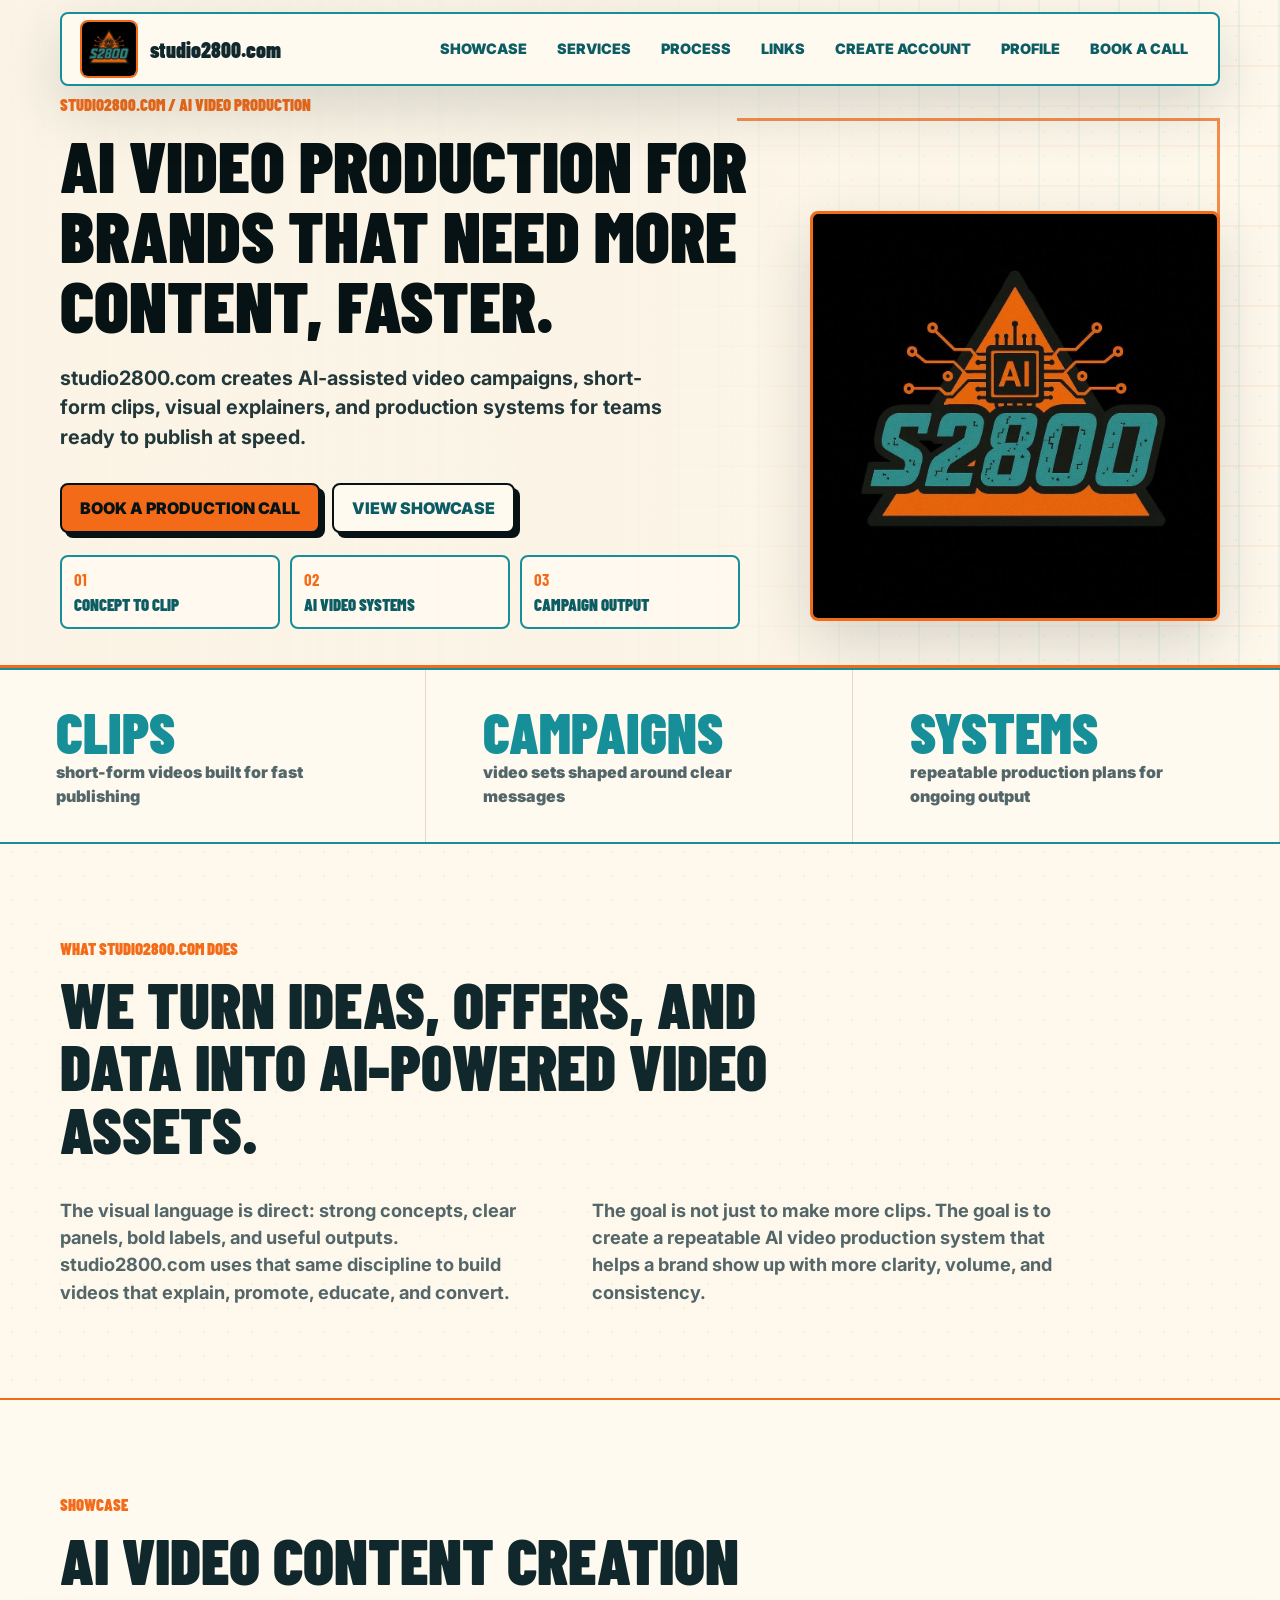
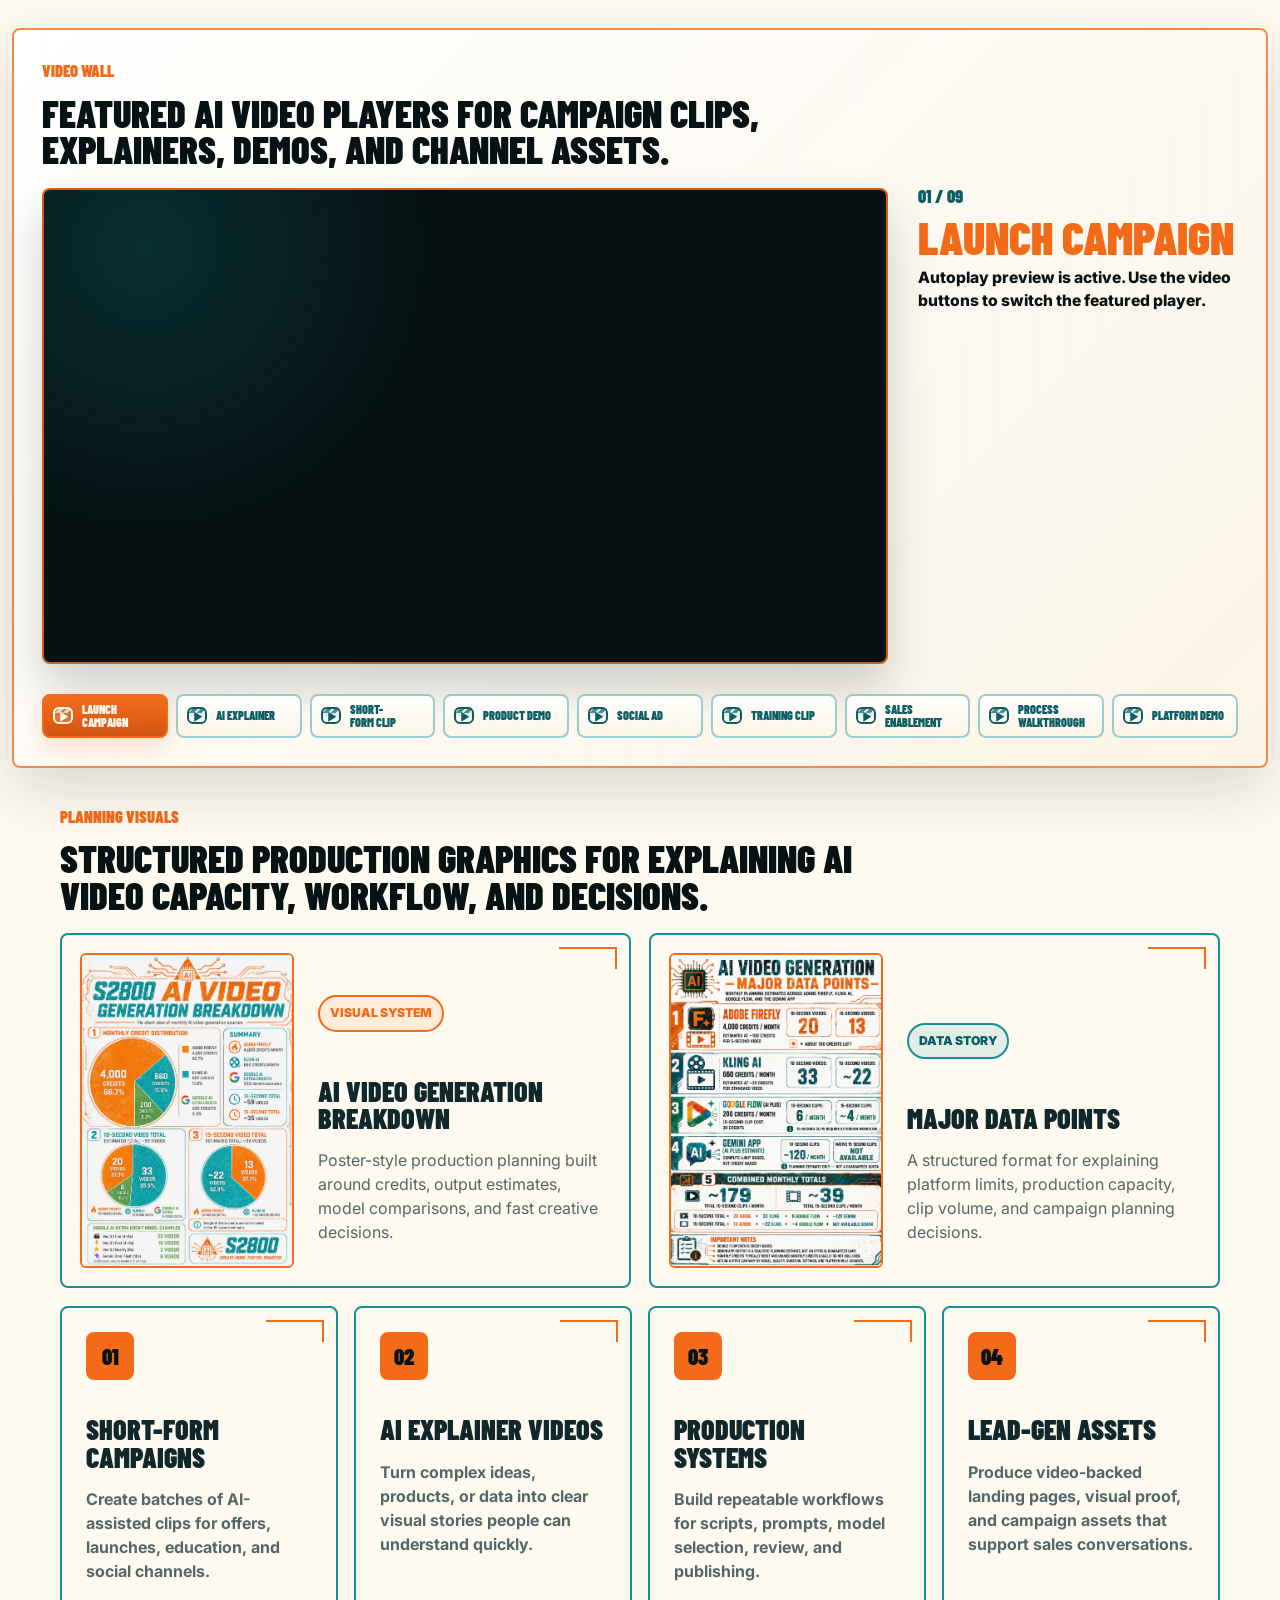
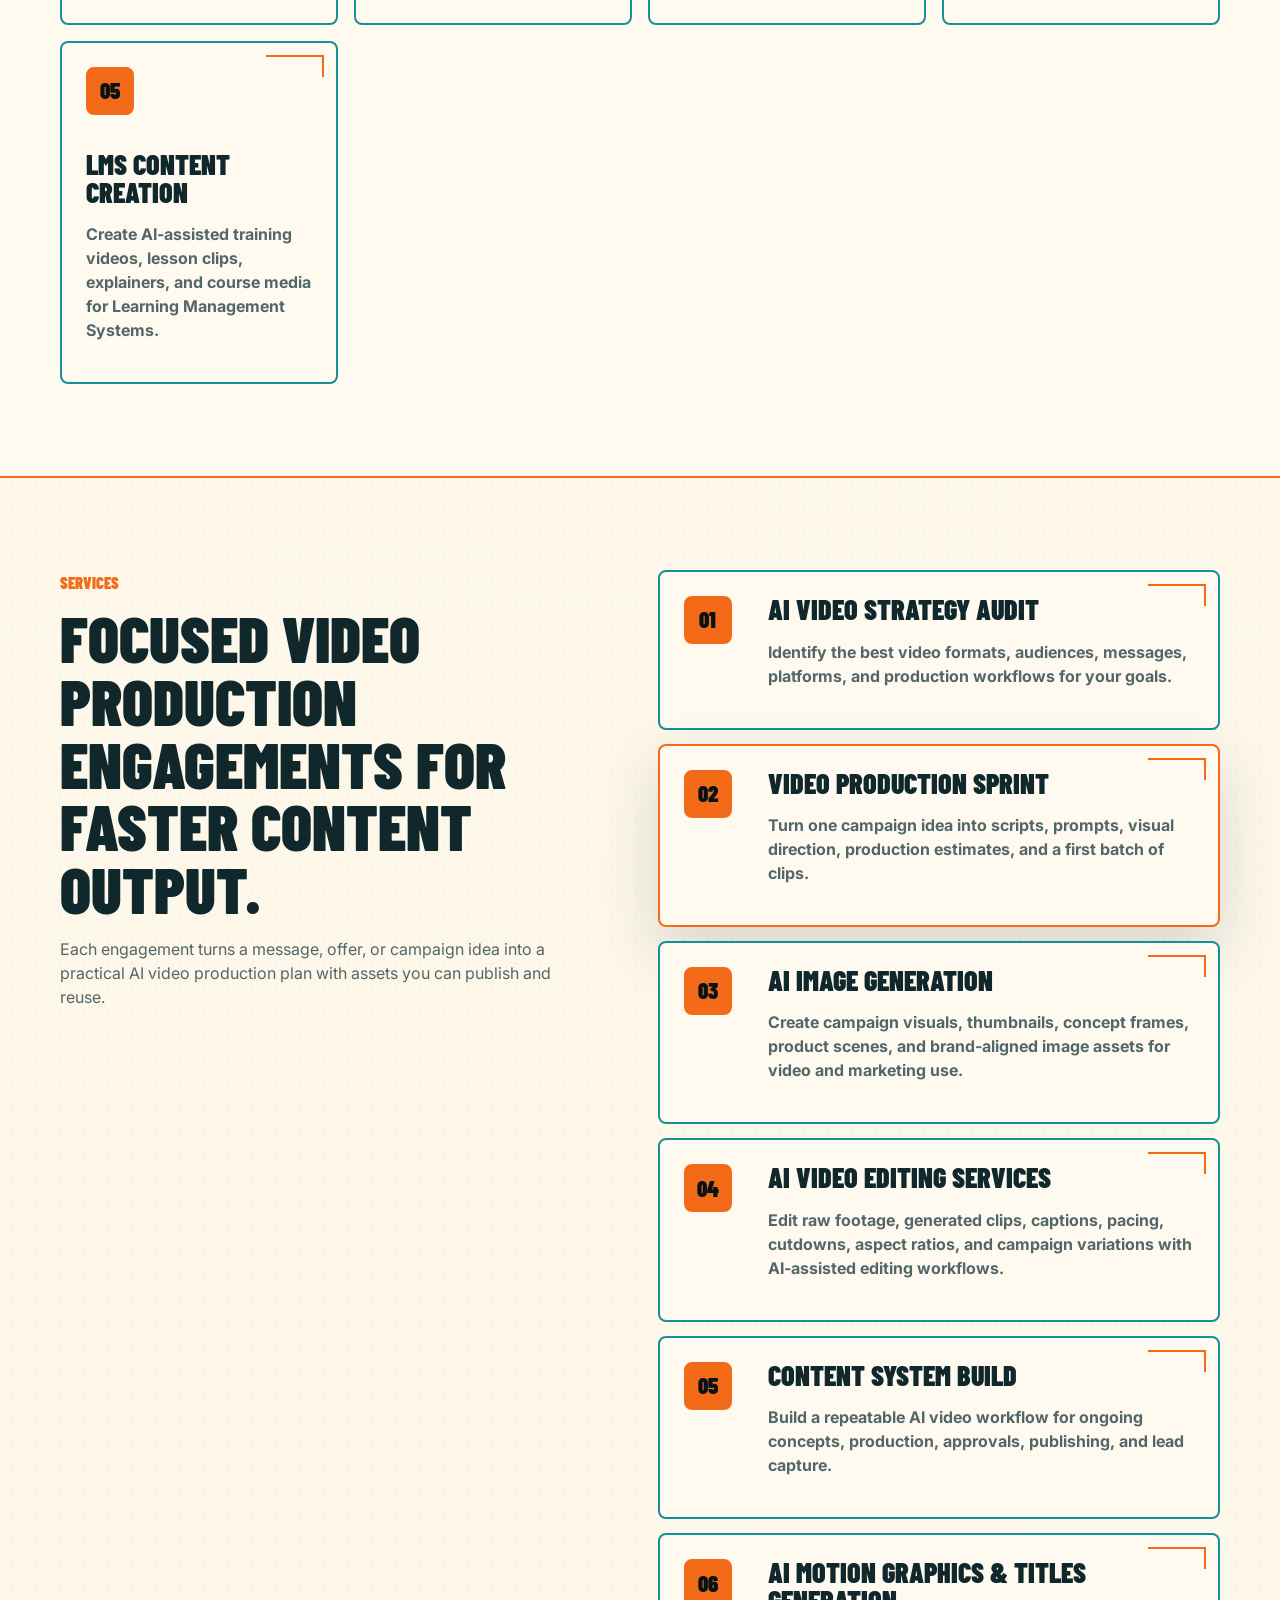
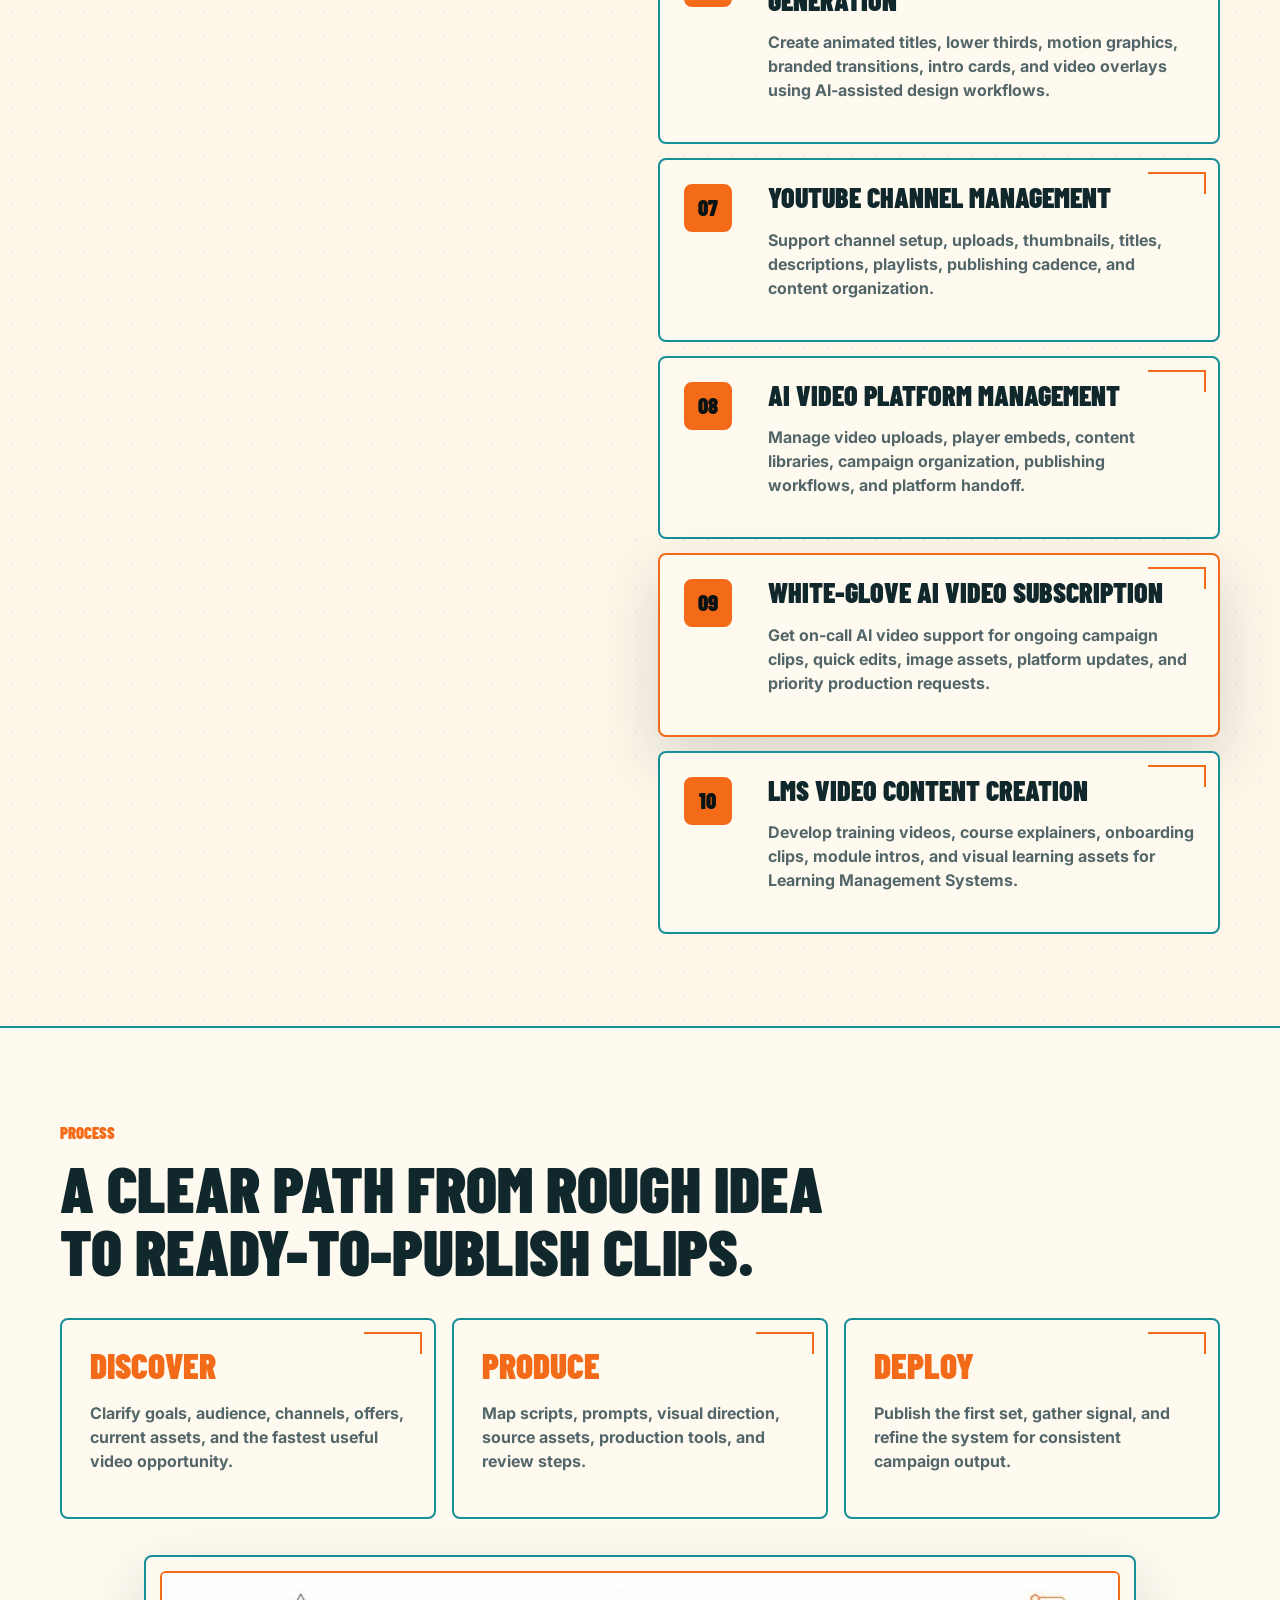
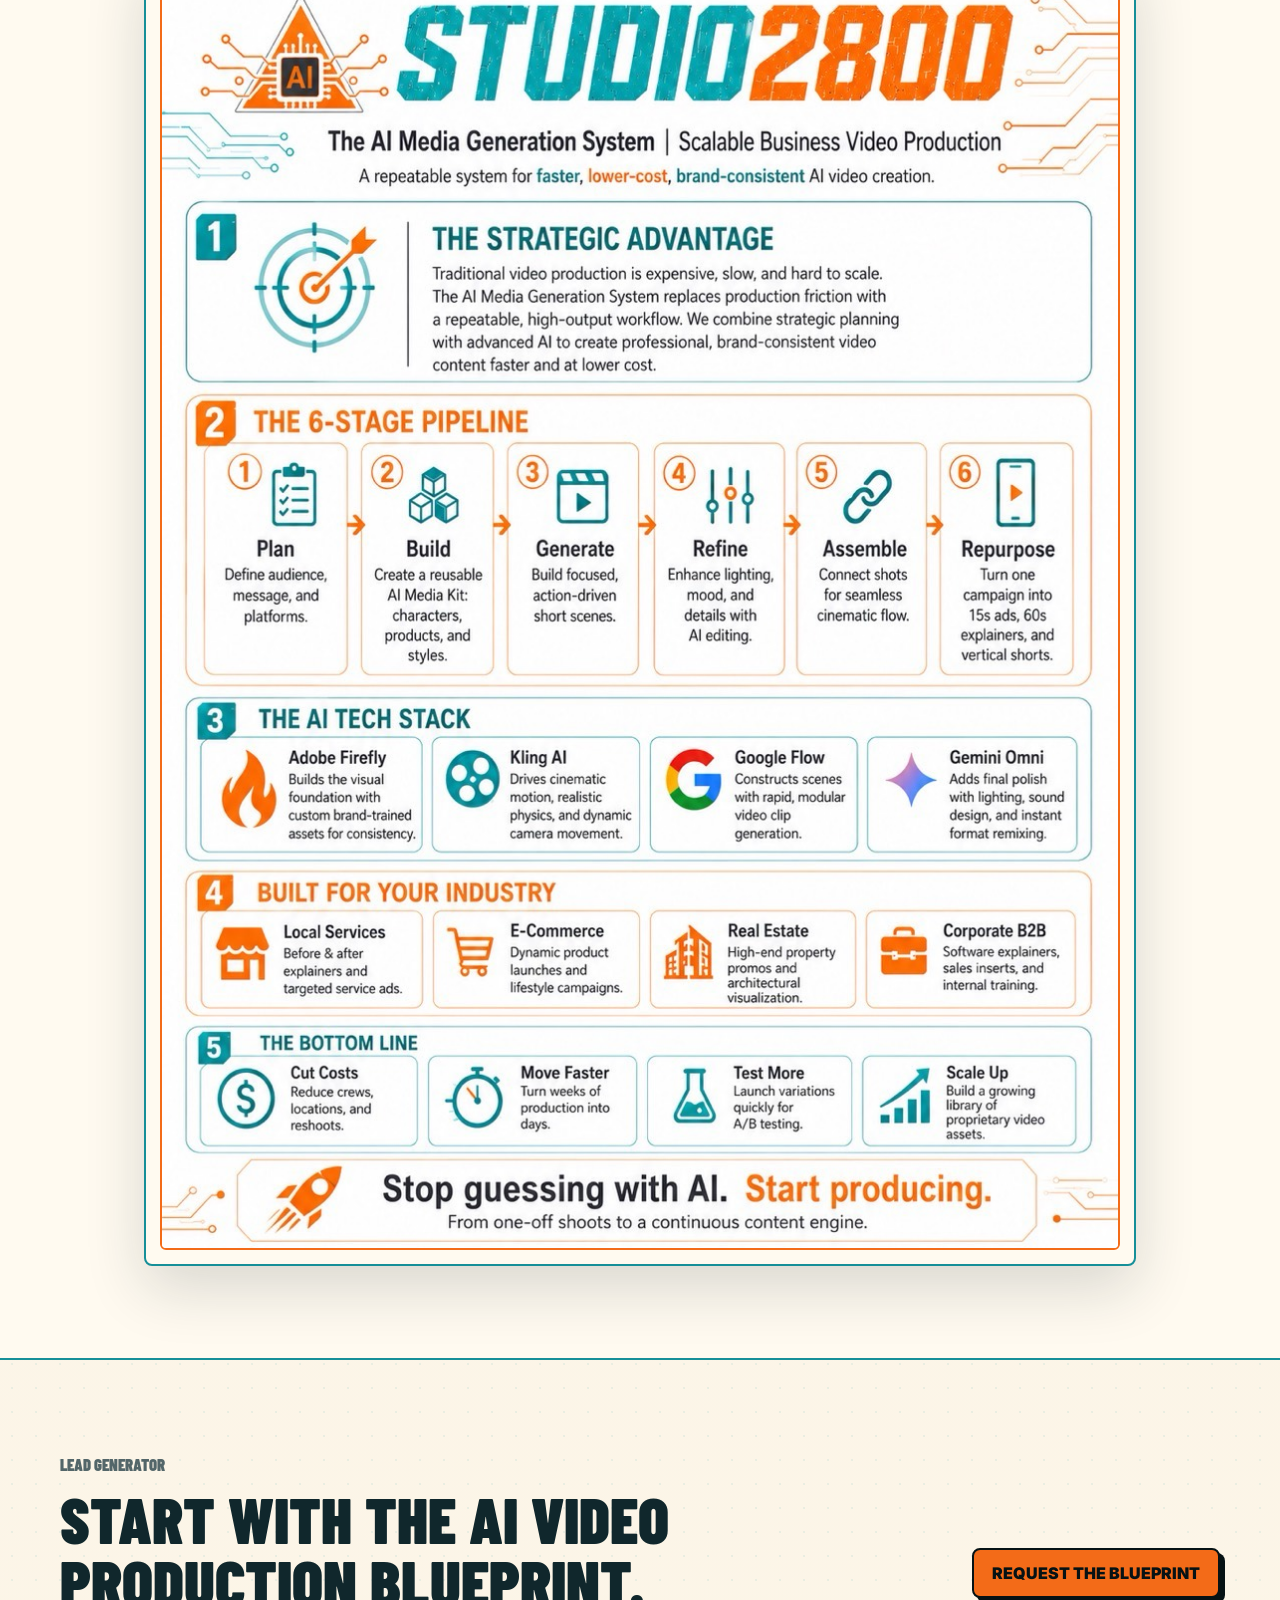
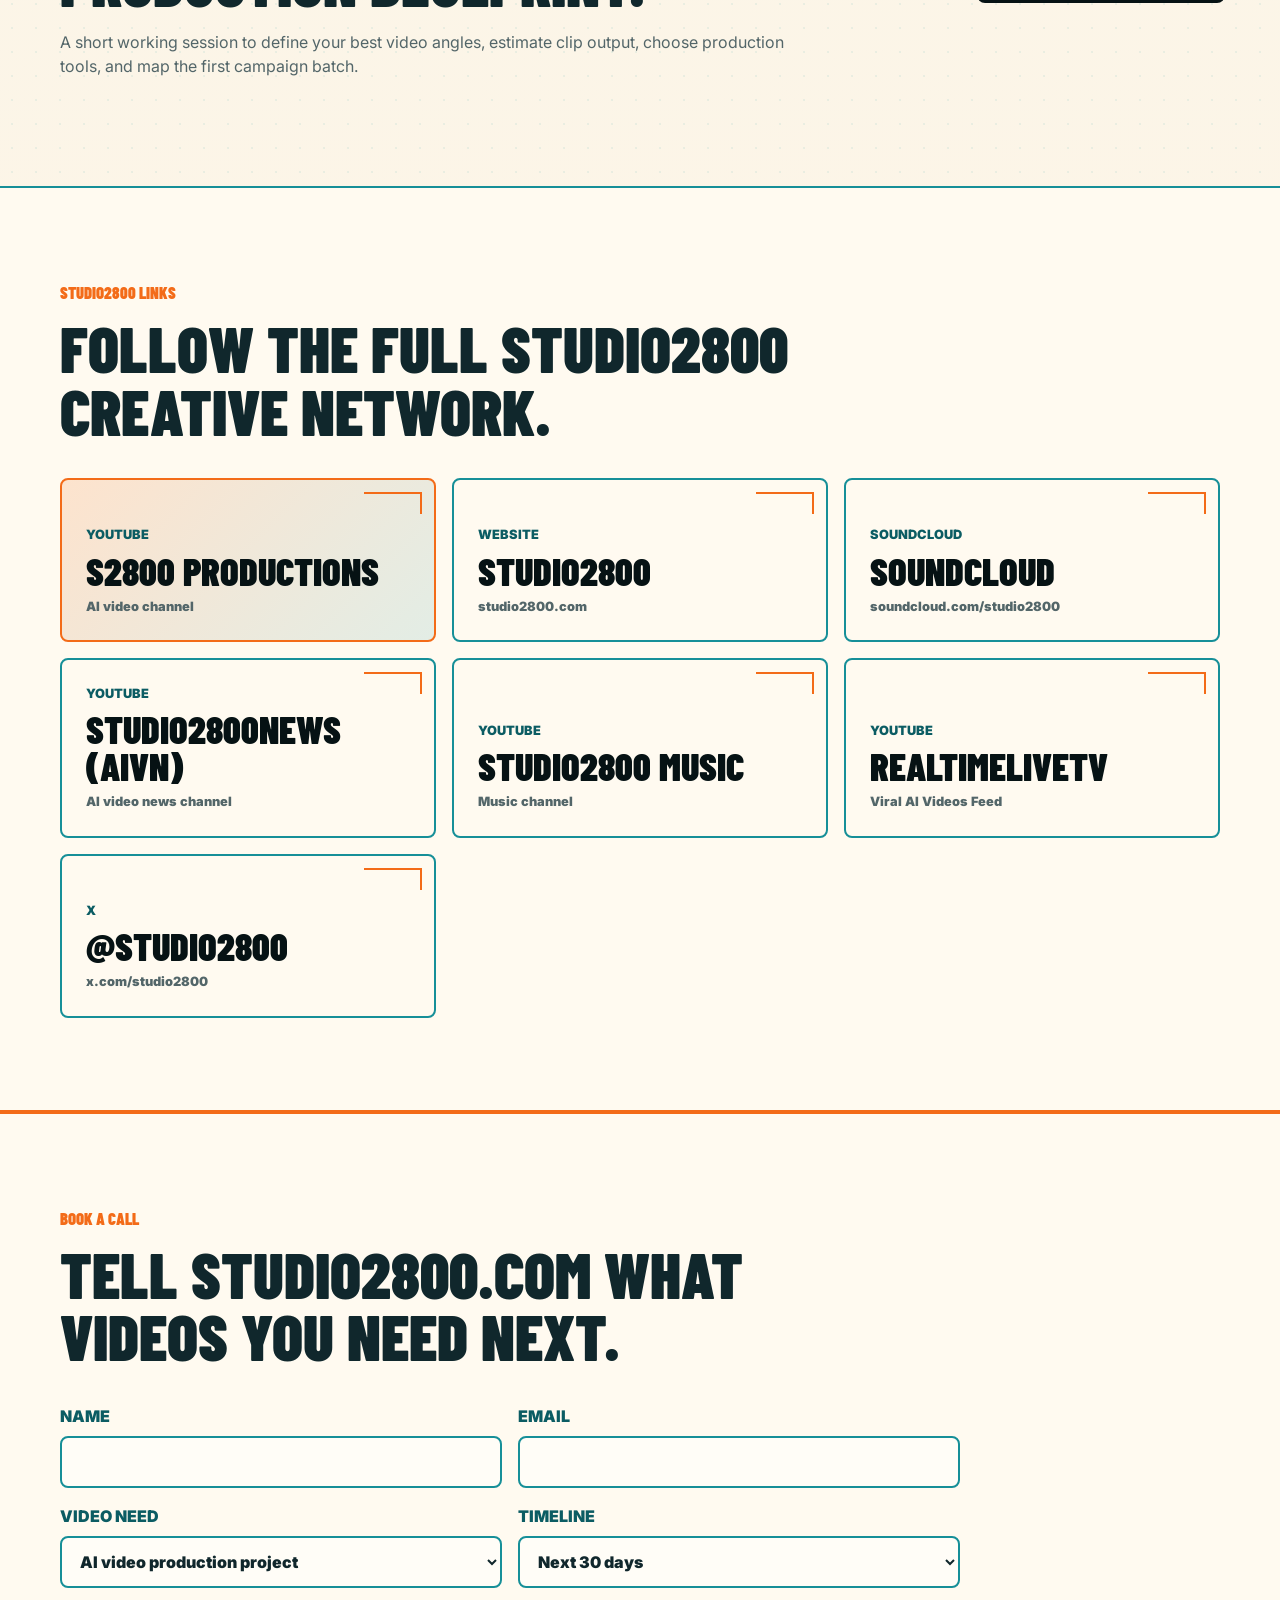
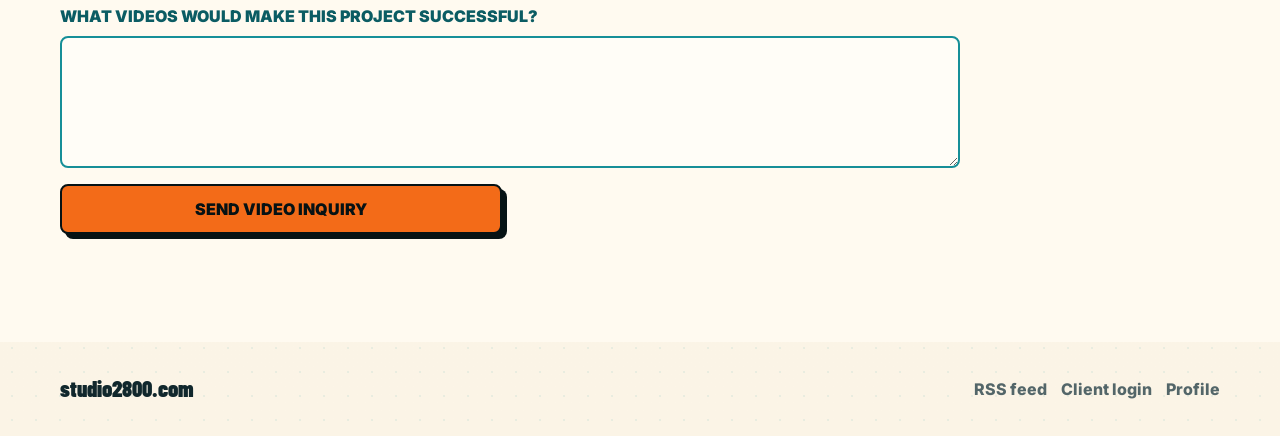
<file: public/index.html>
<!doctype html>
<html lang="en">
  <head>
    <meta charset="utf-8">
    <meta name="viewport" content="width=device-width, initial-scale=1">
    <title>studio2800.com | AI Video Production Company</title>
    <meta
      name="description"
      content="studio2800.com is an AI video production company creating short-form videos, campaign assets, production plans, and content systems."
    >
    <link rel="icon" type="image/jpeg" sizes="32x32" href="assets/favicon-32.jpg">
    <link rel="apple-touch-icon" href="assets/apple-touch-icon.jpg">
    <link rel="alternate" type="application/rss+xml" title="Studio2800 AI Video Content Feed" href="/feed.xml">
    <link rel="preconnect" href="https://fonts.googleapis.com">
    <link rel="preconnect" href="https://fonts.gstatic.com" crossorigin>
    <link
      href="https://fonts.googleapis.com/css2?family=Barlow+Condensed:wght@600;700;800;900&family=Inter:wght@400;500;600;700;800;900&display=swap"
      rel="stylesheet"
    >
    <link rel="stylesheet" href="styles.css">
  </head>
  <body>
    <header class="site-header">
      <a class="brand" href="#top" aria-label="studio2800.com home">
        <img src="assets/s2800-logo.jpeg" alt="" aria-hidden="true">
        <span>studio2800.com</span>
      </a>
      <nav class="desktop-nav" aria-label="Primary navigation">
        <a href="#showcase">Showcase</a>
        <a href="#services">Services</a>
        <a href="#process">Process</a>
        <a href="#links">Links</a>
        <a href="signup/">Create account</a>
        <a class="profile-nav-link" href="account/" data-profile-link>Profile</a>
        <a href="#contact">Book a call</a>
      </nav>
      <button class="nav-toggle" type="button" aria-label="Open navigation" aria-expanded="false" data-nav-toggle>
        <span></span>
        <span></span>
      </button>
    </header>

    <nav class="mobile-nav" aria-label="Mobile navigation" data-mobile-nav>
      <a href="#showcase">Showcase</a>
      <a href="#services">Services</a>
      <a href="#process">Process</a>
      <a href="#links">Links</a>
      <a href="signup/">Create account</a>
      <a href="account/" data-profile-link>Profile</a>
      <a href="#contact">Book a call</a>
    </nav>

    <main id="top">
      <section class="hero" aria-labelledby="hero-title">
        <img class="hero-emblem" src="assets/s2800-logo.jpeg" alt="S2800AI triangle logo with circuit lines.">
        <div class="hero-content">
          <p class="eyebrow">studio2800.com / AI video production</p>
          <h1 id="hero-title">AI video production for brands that need more content, faster.</h1>
          <p class="hero-copy">
            studio2800.com creates AI-assisted video campaigns, short-form clips, visual explainers, and production systems for teams ready to publish at speed.
          </p>
          <div class="hero-actions">
            <a class="button primary" href="#contact">Book a production call</a>
            <a class="button secondary" href="#showcase">View showcase</a>
          </div>
          <div class="hero-metrics" aria-label="studio2800.com focus areas">
            <span><strong>01</strong> Concept to clip</span>
            <span><strong>02</strong> AI video systems</span>
            <span><strong>03</strong> Campaign output</span>
          </div>
        </div>
      </section>

      <section class="proof band" aria-label="studio2800.com outcomes">
        <div class="stat">
          <strong>Clips</strong>
          <span>short-form videos built for fast publishing</span>
        </div>
        <div class="stat">
          <strong>Campaigns</strong>
          <span>video sets shaped around clear messages</span>
        </div>
        <div class="stat">
          <strong>Systems</strong>
          <span>repeatable production plans for ongoing output</span>
        </div>
      </section>

      <section class="section intro-section">
        <div class="section-heading">
          <p class="eyebrow">What studio2800.com does</p>
          <h2>We turn ideas, offers, and data into AI-powered video assets.</h2>
        </div>
        <div class="intro-grid">
          <p>
            The visual language is direct: strong concepts, clear panels, bold labels, and useful outputs. studio2800.com uses that same discipline to build videos that explain, promote, educate, and convert.
          </p>
          <p>
            The goal is not just to make more clips. The goal is to create a repeatable AI video production system that helps a brand show up with more clarity, volume, and consistency.
          </p>
        </div>
      </section>

      <section class="showcase band" id="showcase">
        <div class="section-heading">
          <p class="eyebrow">Showcase</p>
          <h2>AI Video Content Creation</h2>
        </div>
        <div class="video-showcase">
          <div class="showcase-subheading">
            <p class="eyebrow">Video wall</p>
            <h3>Featured AI video players for campaign clips, explainers, demos, and channel assets.</h3>
          </div>
          <div class="video-carousel" aria-label="Featured AI video carousel" data-video-carousel>
            <div class="video-player-shell" data-video-state="paused">
              <div class="video-frame video-frame-featured" data-video-frame>
                <img class="video-poster" src="assets/s2800-logo.jpeg" alt="Selected Studio2800 AI video preview">
              </div>
            </div>
            <div class="video-carousel-meta" aria-live="polite">
              <span class="video-count" data-video-count>01 / 09</span>
              <h4 data-video-title>Launch Campaign</h4>
              <p data-video-note>Select a video format below to load the featured player.</p>
            </div>
            <div class="video-selector-grid" role="tablist" aria-label="Select featured video">
              <button class="video-selector is-active" type="button" role="tab" aria-selected="true" data-video-selector data-video-index="0"><span class="video-icon" aria-hidden="true"></span><span class="video-label">Launch Campaign</span></button>
              <button class="video-selector" type="button" role="tab" aria-selected="false" data-video-selector data-video-index="1"><span class="video-icon" aria-hidden="true"></span><span class="video-label">AI Explainer</span></button>
              <button class="video-selector" type="button" role="tab" aria-selected="false" data-video-selector data-video-index="2"><span class="video-icon" aria-hidden="true"></span><span class="video-label">Short-Form Clip</span></button>
              <button class="video-selector" type="button" role="tab" aria-selected="false" data-video-selector data-video-index="3"><span class="video-icon" aria-hidden="true"></span><span class="video-label">Product Demo</span></button>
              <button class="video-selector" type="button" role="tab" aria-selected="false" data-video-selector data-video-index="4"><span class="video-icon" aria-hidden="true"></span><span class="video-label">Social Ad</span></button>
              <button class="video-selector" type="button" role="tab" aria-selected="false" data-video-selector data-video-index="5"><span class="video-icon" aria-hidden="true"></span><span class="video-label">Training Clip</span></button>
              <button class="video-selector" type="button" role="tab" aria-selected="false" data-video-selector data-video-index="6"><span class="video-icon" aria-hidden="true"></span><span class="video-label">Sales Enablement</span></button>
              <button class="video-selector" type="button" role="tab" aria-selected="false" data-video-selector data-video-index="7"><span class="video-icon" aria-hidden="true"></span><span class="video-label">Process Walkthrough</span></button>
              <button class="video-selector" type="button" role="tab" aria-selected="false" data-video-selector data-video-index="8"><span class="video-icon" aria-hidden="true"></span><span class="video-label">Platform Demo</span></button>
            </div>
          </div>
        </div>
        <div class="showcase-subheading visual-subheading">
          <p class="eyebrow">Planning visuals</p>
          <h3>Structured production graphics for explaining AI video capacity, workflow, and decisions.</h3>
        </div>
        <div class="poster-grid">
          <article class="poster-card">
            <img src="assets/s2800-breakdown-reference.jpeg" alt="S2800 AI video generation breakdown infographic.">
            <div>
              <span class="tag">Visual system</span>
              <h3>AI Video Generation Breakdown</h3>
              <p>Poster-style production planning built around credits, output estimates, model comparisons, and fast creative decisions.</p>
            </div>
          </article>
          <article class="poster-card">
            <img src="assets/s2800-data-points-reference.jpeg" alt="AI video generation major data points infographic.">
            <div>
              <span class="tag alt">Data story</span>
              <h3>Major Data Points</h3>
              <p>A structured format for explaining platform limits, production capacity, clip volume, and campaign planning decisions.</p>
            </div>
          </article>
        </div>
        <div class="lane-grid">
          <article class="lane-card">
            <span>01</span>
            <h3>Short-Form Campaigns</h3>
            <p>Create batches of AI-assisted clips for offers, launches, education, and social channels.</p>
          </article>
          <article class="lane-card">
            <span>02</span>
            <h3>AI Explainer Videos</h3>
            <p>Turn complex ideas, products, or data into clear visual stories people can understand quickly.</p>
          </article>
          <article class="lane-card">
            <span>03</span>
            <h3>Production Systems</h3>
            <p>Build repeatable workflows for scripts, prompts, model selection, review, and publishing.</p>
          </article>
          <article class="lane-card">
            <span>04</span>
            <h3>Lead-Gen Assets</h3>
            <p>Produce video-backed landing pages, visual proof, and campaign assets that support sales conversations.</p>
          </article>
          <article class="lane-card">
            <span>05</span>
            <h3>LMS Content Creation</h3>
            <p>Create AI-assisted training videos, lesson clips, explainers, and course media for Learning Management Systems.</p>
          </article>
        </div>
      </section>

      <section class="section split" id="services">
        <div class="section-heading sticky-heading">
          <p class="eyebrow">Services</p>
          <h2>Focused video production engagements for faster content output.</h2>
          <p class="muted">
            Each engagement turns a message, offer, or campaign idea into a practical AI video production plan with assets you can publish and reuse.
          </p>
        </div>
        <div class="service-stack">
          <article class="service-item">
            <span>01</span>
            <div>
              <h3>AI Video Strategy Audit</h3>
              <p>Identify the best video formats, audiences, messages, platforms, and production workflows for your goals.</p>
            </div>
          </article>
          <article class="service-item featured">
            <span>02</span>
            <div>
              <h3>Video Production Sprint</h3>
              <p>Turn one campaign idea into scripts, prompts, visual direction, production estimates, and a first batch of clips.</p>
            </div>
          </article>
          <article class="service-item">
            <span>03</span>
            <div>
              <h3>AI Image Generation</h3>
              <p>Create campaign visuals, thumbnails, concept frames, product scenes, and brand-aligned image assets for video and marketing use.</p>
            </div>
          </article>
          <article class="service-item">
            <span>04</span>
            <div>
              <h3>AI Video Editing Services</h3>
              <p>Edit raw footage, generated clips, captions, pacing, cutdowns, aspect ratios, and campaign variations with AI-assisted editing workflows.</p>
            </div>
          </article>
          <article class="service-item">
            <span>05</span>
            <div>
              <h3>Content System Build</h3>
              <p>Build a repeatable AI video workflow for ongoing concepts, production, approvals, publishing, and lead capture.</p>
            </div>
          </article>
          <article class="service-item">
            <span>06</span>
            <div>
              <h3>AI Motion Graphics &amp; Titles Generation</h3>
              <p>Create animated titles, lower thirds, motion graphics, branded transitions, intro cards, and video overlays using AI-assisted design workflows.</p>
            </div>
          </article>
          <article class="service-item">
            <span>07</span>
            <div>
              <h3>YouTube Channel Management</h3>
              <p>Support channel setup, uploads, thumbnails, titles, descriptions, playlists, publishing cadence, and content organization.</p>
            </div>
          </article>
          <article class="service-item">
            <span>08</span>
            <div>
              <h3>AI Video Platform Management</h3>
              <p>Manage video uploads, player embeds, content libraries, campaign organization, publishing workflows, and platform handoff.</p>
            </div>
          </article>
          <article class="service-item featured">
            <span>09</span>
            <div>
              <h3>White-Glove AI Video Subscription</h3>
              <p>Get on-call AI video support for ongoing campaign clips, quick edits, image assets, platform updates, and priority production requests.</p>
            </div>
          </article>
          <article class="service-item">
            <span>10</span>
            <div>
              <h3>LMS Video Content Creation</h3>
              <p>Develop training videos, course explainers, onboarding clips, module intros, and visual learning assets for Learning Management Systems.</p>
            </div>
          </article>
        </div>
      </section>

      <section class="process band" id="process">
        <div class="section-heading">
          <p class="eyebrow">Process</p>
          <h2>A clear path from rough idea to ready-to-publish clips.</h2>
        </div>
        <div class="process-row">
          <article>
            <strong>Discover</strong>
            <p>Clarify goals, audience, channels, offers, current assets, and the fastest useful video opportunity.</p>
          </article>
          <article>
            <strong>Produce</strong>
            <p>Map scripts, prompts, visual direction, source assets, production tools, and review steps.</p>
          </article>
          <article>
            <strong>Deploy</strong>
            <p>Publish the first set, gather signal, and refine the system for consistent campaign output.</p>
          </article>
        </div>
        <figure class="system-feature">
          <img src="assets/studio2800-system-infographic.jpg" alt="Studio2800 AI media generation system infographic showing the strategic advantage, six-stage pipeline, AI tech stack, industry use cases, and business outcomes.">
        </figure>
      </section>

      <section class="section lead-magnet">
        <div>
          <p class="eyebrow">Lead generator</p>
          <h2>Start with the AI Video Production Blueprint.</h2>
          <p>
            A short working session to define your best video angles, estimate clip output, choose production tools, and map the first campaign batch.
          </p>
        </div>
        <a class="button primary" href="#contact">Request the blueprint</a>
      </section>

      <section class="ad-slot ad-slot-banner" data-ad-slot="homepage-mid-banner" aria-label="Future sponsored placement" hidden>
        <span>Sponsored video technology placement</span>
      </section>

      <section class="links-section band" id="links">
        <div class="section-heading">
          <p class="eyebrow">Studio2800 links</p>
          <h2>Follow the full Studio2800 creative network.</h2>
        </div>
        <div class="links-grid" aria-label="Studio2800 public links">
          <a class="link-card featured-link" href="https://www.youtube.com/@s2800productions" target="_blank" rel="noopener">
            <span>YouTube</span>
            <strong>S2800 Productions</strong>
            <small>AI video channel</small>
          </a>
          <a class="link-card" href="https://studio2800.com" target="_blank" rel="noopener">
            <span>Website</span>
            <strong>Studio2800</strong>
            <small>studio2800.com</small>
          </a>
          <a class="link-card" href="https://soundcloud.com/studio2800" target="_blank" rel="noopener">
            <span>SoundCloud</span>
            <strong>SoundCloud</strong>
            <small>soundcloud.com/studio2800</small>
          </a>
          <a class="link-card" href="https://www.youtube.com/@AIVideoProductionNews" target="_blank" rel="noopener">
            <span>YouTube</span>
            <strong>Studio2800News (AIVN)</strong>
            <small>AI video news channel</small>
          </a>
          <a class="link-card" href="https://www.youtube.com/channel/UC-xpelmqYF-FgOr1jPUjUlQ" target="_blank" rel="noopener">
            <span>YouTube</span>
            <strong>Studio2800 Music</strong>
            <small>Music channel</small>
          </a>
          <a class="link-card" href="https://www.youtube.com/channel/UCbhfhoSOKTlu52o2IHs8yGg" target="_blank" rel="noopener">
            <span>YouTube</span>
            <strong>RealTimeLiveTV</strong>
            <small>Viral AI Videos Feed</small>
          </a>
          <a class="link-card" href="https://x.com/studio2800" target="_blank" rel="noopener">
            <span>X</span>
            <strong>@studio2800</strong>
            <small>x.com/studio2800</small>
          </a>
        </div>
      </section>

      <section class="contact band" id="contact">
        <div class="section-heading">
          <p class="eyebrow">Book a call</p>
          <h2>Tell studio2800.com what videos you need next.</h2>
        </div>
        <form
          class="contact-form"
          name="studio2800-inquiry"
          data-contact-form
        >
          <p class="hidden-field">
            <label>Leave this field empty <input name="bot-field" tabindex="-1"></label>
          </p>
          <label>
            <span>Name</span>
            <input name="name" type="text" autocomplete="name" required>
          </label>
          <label>
            <span>Email</span>
            <input name="email" type="email" autocomplete="email" required>
          </label>
          <label>
            <span>Video need</span>
            <select name="project">
              <option>AI video production project</option>
              <option>Short-form video campaign</option>
              <option>AI explainer or product video</option>
              <option>AI video editing services</option>
              <option>AI image generation</option>
              <option>AI motion graphics and titles</option>
              <option>YouTube channel management</option>
              <option>LMS video content creation</option>
              <option>Video production system</option>
              <option>Visual showcase or lead-gen asset</option>
              <option>White-glove AI video subscription</option>
              <option>Not sure yet</option>
            </select>
          </label>
          <label>
            <span>Timeline</span>
            <select name="timeline">
              <option>Next 30 days</option>
              <option>1-3 months</option>
              <option>Exploring options</option>
            </select>
          </label>
          <label class="full">
            <span>What videos would make this project successful?</span>
            <textarea name="goal" rows="4" required></textarea>
          </label>
          <button class="button primary" type="submit">Send video inquiry</button>
          <p class="form-status full" data-form-status aria-live="polite"></p>
        </form>
      </section>
    </main>

    <footer class="site-footer">
      <p>studio2800.com</p>
      <div class="footer-links">
        <a href="/feed.xml">RSS feed</a>
        <a href="login/">Client login</a>
        <a href="account/" data-profile-link>Profile</a>
      </div>
    </footer>

    <script src="script.js?v=20260626-enhancements"></script>
    <script src="auth.js?v=20260626-enhancements"></script>
  </body>
</html>
</file>
<file: public/styles.css>
:root {
  --ink: #10272c;
  --black: #061214;
  --muted: #536669;
  --paper: #fbf4e6;
  --panel: #fffaf0;
  --line: #e6d9c2;
  --teal: #168f98;
  --teal-dark: #0b5c63;
  --orange: #f36b18;
  --green: #5c934e;
  --yellow: #e4a928;
  --shadow: 0 22px 60px rgba(16, 39, 44, 0.16);
}

* {
  box-sizing: border-box;
}

html {
  scroll-behavior: smooth;
}

section[id] {
  scroll-margin-top: 108px;
}

[hidden] {
  display: none !important;
}

body {
  margin: 0;
  color: var(--ink);
  background:
    radial-gradient(circle at 12px 12px, rgba(22, 143, 152, 0.08) 1px, transparent 1.5px) 0 0 / 24px 24px,
    linear-gradient(180deg, #fff9ed 0%, var(--paper) 100%);
  font-family: Inter, system-ui, -apple-system, BlinkMacSystemFont, "Segoe UI", sans-serif;
  line-height: 1.5;
}

a {
  color: inherit;
  text-decoration: none;
}

button,
input,
select,
textarea {
  font: inherit;
}

.site-header {
  position: fixed;
  z-index: 20;
  top: 12px;
  left: 50%;
  display: flex;
  width: min(1160px, calc(100% - 32px));
  min-height: 74px;
  align-items: center;
  justify-content: space-between;
  padding: 0 18px;
  border: 2px solid var(--teal);
  border-radius: 8px;
  background: rgba(255, 250, 240, 0.92);
  box-shadow: var(--shadow);
  backdrop-filter: blur(16px);
  transform: translateX(-50%);
}

.brand,
.desktop-nav,
.hero-actions,
.site-footer,
.lead-magnet,
.link-card {
  display: flex;
  align-items: center;
}

.brand {
  gap: 12px;
  font-family: "Barlow Condensed", Impact, sans-serif;
  font-size: 1.35rem;
  font-weight: 900;
  letter-spacing: 0;
  text-transform: none;
}

.brand img {
  width: 58px;
  height: 58px;
  border: 2px solid var(--orange);
  border-radius: 8px;
  object-fit: cover;
}

.desktop-nav {
  gap: 6px;
}

.desktop-nav a,
.mobile-nav a {
  padding: 10px 12px;
  border-radius: 8px;
  color: var(--teal-dark);
  font-size: 0.9rem;
  font-weight: 900;
  text-transform: uppercase;
}

.desktop-nav a:hover,
.mobile-nav a:hover {
  background: rgba(243, 107, 24, 0.12);
  color: var(--black);
}

.desktop-nav a[aria-current="page"],
.mobile-nav a[aria-current="page"] {
  color: var(--black);
  background: rgba(243, 107, 24, 0.16);
  box-shadow: inset 0 -2px 0 var(--orange);
}

.profile-nav-link.is-signed-in,
[data-profile-link].is-signed-in {
  background: rgba(22, 143, 152, 0.12);
  color: var(--black);
}

.nav-demo-link {
  background: var(--ink);
  color: var(--panel) !important;
}

.product-demo-section {
  display: grid;
  grid-template-columns: minmax(0, 0.86fr) minmax(480px, 1.14fr);
  gap: clamp(32px, 6vw, 76px);
  align-items: center;
  padding: clamp(70px, 9vw, 118px) max(24px, calc((100vw - 1160px) / 2));
  border-top: 3px solid var(--teal);
  border-bottom: 3px solid var(--orange);
  background: #fff;
}

.product-demo-copy h2 {
  max-width: 650px;
  margin: 8px 0 20px;
  font-family: "Barlow Condensed", Impact, sans-serif;
  font-size: clamp(2.6rem, 5vw, 5rem);
  line-height: 0.95;
  text-transform: uppercase;
}

.product-demo-copy > p:not(.eyebrow) {
  max-width: 620px;
  color: var(--muted);
  font-size: 1.08rem;
}

.product-demo-points {
  display: grid;
  gap: 10px;
  margin: 28px 0;
  padding: 0;
  list-style: none;
}

.product-demo-points li {
  position: relative;
  padding-left: 28px;
  font-weight: 700;
}

.product-demo-points li::before {
  position: absolute;
  left: 0;
  color: var(--teal);
  content: "✓";
}

.product-demo-note {
  display: block;
  margin-top: 18px;
  color: var(--muted);
}

.product-demo-preview {
  overflow: hidden;
  border: 2px solid var(--teal);
  border-radius: 8px;
  background: var(--ink);
  box-shadow: var(--shadow);
  transition: transform 180ms ease, box-shadow 180ms ease;
}

.product-demo-preview:hover {
  transform: translateY(-5px);
  box-shadow: 0 30px 74px rgba(16, 39, 44, 0.24);
}

.product-demo-preview img {
  display: block;
  width: 100%;
  aspect-ratio: 16 / 10;
  object-fit: cover;
  object-position: top;
}

.product-demo-preview span {
  display: flex;
  justify-content: space-between;
  padding: 16px 18px;
  color: white;
  font-family: "Barlow Condensed", Impact, sans-serif;
  font-size: 1.2rem;
  font-weight: 800;
  letter-spacing: 0.04em;
  text-transform: uppercase;
}

@media (max-width: 900px) {
  .product-demo-section {
    grid-template-columns: 1fr;
  }
}

.nav-toggle {
  display: none;
  width: 42px;
  height: 42px;
  align-items: center;
  justify-content: center;
  flex-direction: column;
  border: 2px solid var(--teal);
  border-radius: 8px;
  background: var(--panel);
  cursor: pointer;
}

.nav-toggle span {
  display: block;
  width: 18px;
  height: 2px;
  background: var(--orange);
}

.nav-toggle span + span {
  margin-top: 5px;
}

.mobile-nav {
  position: fixed;
  z-index: 19;
  top: 92px;
  left: 50%;
  display: none;
  width: min(1160px, calc(100% - 32px));
  padding: 10px;
  border: 2px solid var(--teal);
  border-radius: 8px;
  background: var(--panel);
  box-shadow: var(--shadow);
  transform: translateX(-50%);
}

.mobile-nav.is-open {
  display: grid;
}

.hero {
  position: relative;
  min-height: 74vh;
  overflow: hidden;
  display: grid;
  align-items: center;
  padding: 92px 24px 36px;
  border-bottom: 3px solid var(--orange);
}

.hero::before {
  position: absolute;
  inset: 0;
  background:
    linear-gradient(90deg, rgba(251, 244, 230, 0.98) 0%, rgba(251, 244, 230, 0.9) 48%, rgba(251, 244, 230, 0.2) 100%),
    repeating-linear-gradient(90deg, transparent 0 38px, rgba(22, 143, 152, 0.1) 38px 40px),
    repeating-linear-gradient(0deg, transparent 0 38px, rgba(243, 107, 24, 0.08) 38px 40px);
  content: "";
}

.hero::after {
  position: absolute;
  top: 118px;
  right: max(18px, calc((100% - 1160px) / 2));
  width: min(40vw, 480px);
  height: 44%;
  border-top: 3px solid var(--orange);
  border-right: 3px solid var(--orange);
  opacity: 0.75;
  content: "";
}

.hero-emblem {
  position: absolute;
  z-index: 1;
  right: max(24px, calc((100% - 1160px) / 2));
  bottom: 44px;
  width: min(36vw, 410px);
  aspect-ratio: 1;
  border: 3px solid var(--orange);
  border-radius: 8px;
  box-shadow: var(--shadow);
  object-fit: cover;
}

.hero-content {
  position: relative;
  z-index: 2;
  width: min(1160px, 100%);
  margin: 0 auto;
}

.eyebrow {
  margin: 0 0 12px;
  color: var(--orange);
  font-family: "Barlow Condensed", Impact, sans-serif;
  font-size: 1.04rem;
  font-weight: 900;
  letter-spacing: 0;
  text-transform: uppercase;
}

h1,
h2,
h3,
p {
  overflow-wrap: anywhere;
}

h1,
h2,
h3,
.stat strong,
.process-row strong {
  margin: 0;
  font-family: "Barlow Condensed", Impact, sans-serif;
  font-weight: 900;
  letter-spacing: 0;
  line-height: 0.98;
  text-transform: uppercase;
}

h1 {
  max-width: 690px;
  color: var(--black);
  font-size: clamp(3.1rem, 5.6vw, 5.2rem);
}

h2 {
  font-size: clamp(2.35rem, 5vw, 4.8rem);
}

h3 {
  font-size: 1.75rem;
}

.hero-copy {
  max-width: 610px;
  margin: 24px 0 0;
  color: #23383b;
  font-size: clamp(1.05rem, 1.55vw, 1.25rem);
  font-weight: 700;
}

.hero-actions {
  flex-wrap: wrap;
  gap: 12px;
  margin-top: 30px;
}

.button {
  display: inline-flex;
  min-height: 50px;
  align-items: center;
  justify-content: center;
  padding: 0 18px;
  border: 2px solid var(--black);
  border-radius: 8px;
  box-shadow: 5px 5px 0 var(--black);
  font-weight: 900;
  cursor: pointer;
  text-transform: uppercase;
}

.button.primary {
  background: var(--orange);
  color: var(--black);
}

.button.primary:hover {
  background: #ff812f;
}

.button.secondary {
  background: var(--panel);
  color: var(--teal-dark);
}

.hero-metrics {
  display: grid;
  grid-template-columns: repeat(3, minmax(0, 1fr));
  gap: 10px;
  max-width: 680px;
  margin-top: 22px;
}

.hero-metrics span {
  min-height: 54px;
  padding: 10px 12px;
  border: 2px solid var(--teal);
  border-radius: 8px;
  background: rgba(255, 250, 240, 0.86);
  color: var(--teal-dark);
  font-family: "Barlow Condensed", Impact, sans-serif;
  font-size: 1.05rem;
  font-weight: 900;
  text-transform: uppercase;
}

.hero-metrics strong {
  display: block;
  color: var(--orange);
}

.band {
  background: var(--panel);
}

.proof {
  display: grid;
  grid-template-columns: repeat(3, 1fr);
  gap: 1px;
  border-top: 2px solid var(--teal);
  border-bottom: 2px solid var(--teal);
}

.stat {
  min-height: 154px;
  padding: 34px clamp(20px, 5vw, 56px);
  border-right: 1px solid var(--line);
  background: var(--panel);
}

.stat strong {
  display: block;
  color: var(--teal);
  font-size: clamp(2.4rem, 4.4vw, 4.6rem);
}

.stat span {
  color: var(--muted);
  font-weight: 900;
}

.section {
  width: min(1160px, calc(100% - 32px));
  margin: 0 auto;
  padding: 92px 0;
}

.section-heading {
  max-width: 800px;
  margin-bottom: 36px;
}

.muted,
.intro-grid p,
.poster-card p,
.lane-card p,
.service-item p,
.process-row p,
.lead-magnet p {
  color: var(--muted);
}

.footer-links {
  display: flex;
  flex-wrap: wrap;
  gap: 14px;
  justify-content: flex-end;
  font-weight: 800;
}

.intro-grid {
  display: grid;
  grid-template-columns: repeat(2, minmax(0, 1fr));
  gap: clamp(20px, 5vw, 64px);
  max-width: 1000px;
}

.intro-grid p {
  margin: 0;
  font-size: 1.14rem;
  font-weight: 700;
}

.showcase {
  padding: 92px max(16px, calc((100% - 1160px) / 2));
  border-top: 2px solid var(--orange);
  border-bottom: 2px solid var(--orange);
}

.showcase-subheading {
  max-width: 820px;
  margin: 0 0 20px;
}

.showcase-subheading h3 {
  margin: 0;
  color: var(--black);
  font-size: clamp(2rem, 3vw, 3.1rem);
  line-height: 0.95;
}

.visual-subheading {
  margin-top: 36px;
}

.video-showcase {
  width: min(1480px, calc(100vw - 24px));
  margin-bottom: 36px;
  margin-left: 50%;
  padding: clamp(18px, 3vw, 28px);
  border: 2px solid rgba(243, 107, 24, 0.78);
  border-radius: 8px;
  background:
    linear-gradient(135deg, rgba(255, 255, 255, 0.92), rgba(251, 244, 230, 0.98)),
    repeating-linear-gradient(90deg, transparent 0 32px, rgba(22, 143, 152, 0.08) 32px 34px);
  box-shadow: var(--shadow);
  transform: translateX(-50%);
}

.video-showcase .showcase-subheading h3 {
  color: var(--black);
}

.system-feature {
  width: min(992px, 100%);
  margin: 36px auto 0;
  padding: 14px;
  border: 2px solid var(--teal);
  border-radius: 8px;
  background: var(--panel);
  box-shadow: var(--shadow);
}

.system-feature img {
  display: block;
  width: 100%;
  height: auto;
  border: 2px solid var(--orange);
  border-radius: 6px;
}

.video-carousel {
  display: grid;
  grid-template-columns: minmax(0, 1fr) minmax(240px, 320px);
  gap: clamp(18px, 3vw, 30px);
  align-items: stretch;
}

.video-player-shell {
  position: relative;
  display: grid;
  min-width: 0;
  cursor: pointer;
}

.video-frame {
  position: relative;
  overflow: hidden;
  border: 1px solid rgba(22, 143, 152, 0.32);
  border-radius: 8px;
  background: var(--black);
  aspect-ratio: 16 / 9;
  box-shadow: 0 18px 34px rgba(16, 39, 44, 0.18);
}

.video-frame-featured {
  border-width: 2px;
  border-color: rgba(243, 107, 24, 0.86);
  background:
    radial-gradient(circle at 12% 12%, rgba(22, 143, 152, 0.22), transparent 34%),
    var(--black);
  box-shadow: 0 24px 48px rgba(16, 39, 44, 0.2);
}

.video-frame::after {
  position: absolute;
  inset: 0;
  z-index: 2;
  pointer-events: none;
  content: "";
}

.video-frame video,
.video-frame iframe,
.video-poster,
.video-cover {
  display: block;
  width: 100%;
  height: 100%;
  border: 0;
  object-fit: cover;
}

.video-poster {
  background: var(--black);
}

.video-frame iframe {
  position: relative;
  z-index: 1;
  opacity: 0;
  pointer-events: none;
  transition: opacity 220ms ease;
}

.video-cover {
  position: absolute;
  inset: 0;
  z-index: 3;
  filter: saturate(0.9) contrast(1.08);
  transform: scale(1.02);
  transition: opacity 120ms ease, visibility 0ms linear;
}

.video-player-shell[data-video-ready="true"] .video-frame iframe,
.video-player-shell[data-video-state="playing"] .video-frame iframe {
  opacity: 1;
}

.video-player-shell[data-video-state="playing"] .video-cover {
  opacity: 0;
  visibility: hidden;
  transition: opacity 220ms ease 320ms, visibility 0ms linear 540ms;
}

.video-carousel-meta {
  display: grid;
  align-content: start;
  gap: 10px;
  min-width: 0;
}

.video-carousel-meta h4 {
  margin: 0;
  color: var(--orange);
  font-family: "Barlow Condensed", Impact, sans-serif;
  font-size: clamp(2rem, 3.6vw, 4rem);
  font-weight: 900;
  line-height: 0.9;
  text-transform: uppercase;
}

.video-carousel-meta p {
  margin: 0;
  color: var(--black);
  font-size: 0.98rem;
  font-weight: 800;
  line-height: 1.45;
}

.video-count {
  color: var(--teal-dark);
  font-family: "Barlow Condensed", Impact, sans-serif;
  font-size: 1.12rem;
  font-weight: 900;
  line-height: 1;
  text-transform: uppercase;
  letter-spacing: 0;
}

.video-selector-grid {
  display: grid;
  grid-column: 1 / -1;
  grid-template-columns: repeat(auto-fit, minmax(118px, 1fr));
  gap: 8px;
  min-width: 0;
}

.video-selector {
  position: relative;
  isolation: isolate;
  display: grid;
  grid-template-columns: 22px minmax(0, 1fr);
  gap: 7px;
  align-items: center;
  min-height: 44px;
  padding: 7px 9px;
  border: 2px solid rgba(22, 143, 152, 0.42);
  border-radius: 8px;
  background:
    linear-gradient(180deg, rgba(255, 255, 255, 0.92), rgba(251, 244, 230, 0.82)),
    repeating-linear-gradient(90deg, transparent 0 22px, rgba(22, 143, 152, 0.08) 22px 24px);
  color: var(--teal-dark);
  cursor: pointer;
  font-family: "Barlow Condensed", Impact, sans-serif;
  font-size: clamp(0.76rem, 0.8vw, 0.9rem);
  font-weight: 900;
  line-height: 1;
  overflow: hidden;
  text-align: left;
  text-transform: uppercase;
  transition: border-color 160ms ease, background 160ms ease, color 160ms ease, transform 160ms ease, box-shadow 160ms ease;
}

.video-icon {
  position: relative;
  z-index: 2;
  display: block;
  width: 20px;
  height: 17px;
  border: 2px solid currentColor;
  border-radius: 6px;
  background: rgba(255, 255, 255, 0.08);
  box-shadow:
    inset 0 7px 0 rgba(22, 143, 152, 0.12),
    0 0 0 rgba(243, 107, 24, 0);
  transition: box-shadow 160ms ease, transform 160ms ease;
}

.video-icon::before {
  position: absolute;
  left: -2px;
  right: -2px;
  top: -2px;
  height: 6px;
  border-radius: 6px 6px 0 0;
  background:
    linear-gradient(135deg, currentColor 0 18%, transparent 18% 30%, currentColor 30% 48%, transparent 48% 60%, currentColor 60% 78%, transparent 78%);
  content: "";
  opacity: 0.68;
}

.video-icon::after {
  position: absolute;
  left: 50%;
  top: 50%;
  width: 0;
  height: 0;
  border-top: 5px solid transparent;
  border-bottom: 5px solid transparent;
  border-left: 8px solid currentColor;
  content: "";
  transform: translate(-34%, -42%);
}

.video-selector::after {
  position: absolute;
  inset: -38px auto -38px -58%;
  z-index: 0;
  width: 62%;
  border-radius: 999px;
  background:
    radial-gradient(circle at 35% 50%, rgba(255, 255, 255, 0.92), transparent 28%),
    radial-gradient(circle at 58% 50%, rgba(243, 107, 24, 0.5), transparent 48%),
    linear-gradient(105deg, transparent 0%, rgba(255, 184, 94, 0.1) 20%, rgba(255, 255, 255, 0.72) 50%, rgba(22, 143, 152, 0.24) 72%, transparent 100%);
  content: "";
  filter: blur(10px);
  opacity: 0;
  pointer-events: none;
  transform: skewX(-18deg) translateX(0);
  transition: opacity 220ms ease, transform 520ms ease;
}

.video-label {
  position: relative;
  z-index: 2;
  min-width: 0;
  overflow-wrap: anywhere;
  text-wrap: balance;
}

.video-selector:hover,
.video-selector:focus-visible {
  border-color: var(--orange);
  outline: 0;
  transform: translateY(-1px);
  box-shadow: 0 10px 20px rgba(16, 39, 44, 0.12);
}

.video-selector:hover::after,
.video-selector:focus-visible::after {
  opacity: 1;
  transform: skewX(-18deg) translateX(255%);
}

.video-selector:hover .video-icon,
.video-selector:focus-visible .video-icon {
  box-shadow:
    inset 0 7px 0 rgba(22, 143, 152, 0.11),
    0 0 18px rgba(243, 107, 24, 0.36);
  transform: scale(1.03);
}

.video-selector.is-active {
  border-color: var(--orange);
  background:
    linear-gradient(180deg, rgba(243, 107, 24, 0.98), rgba(210, 80, 14, 0.98)),
    repeating-linear-gradient(90deg, transparent 0 18px, rgba(255, 255, 255, 0.12) 18px 20px);
  color: var(--panel);
  box-shadow: 0 10px 22px rgba(243, 107, 24, 0.2);
}

.video-selector.is-active .video-icon {
  background: rgba(255, 255, 255, 0.12);
}

.poster-grid {
  display: grid;
  grid-template-columns: repeat(2, minmax(0, 1fr));
  gap: 18px;
}

.poster-card,
.lane-card,
.service-item,
.process-row article {
  position: relative;
  border: 2px solid var(--teal);
  border-radius: 8px;
  background: var(--panel);
}

.poster-card {
  display: grid;
  grid-template-columns: minmax(160px, 0.72fr) 1fr;
  gap: 20px;
  min-height: 350px;
  overflow: hidden;
  padding: 18px;
}

.poster-card::before,
.lane-card::before,
.service-item::before,
.process-row article::before {
  position: absolute;
  top: 12px;
  right: 12px;
  width: 56px;
  height: 20px;
  border-top: 2px solid var(--orange);
  border-right: 2px solid var(--orange);
  content: "";
}

.poster-card img {
  width: 100%;
  height: 100%;
  min-height: 315px;
  border: 2px solid var(--orange);
  border-radius: 6px;
  object-fit: cover;
  object-position: top;
}

.poster-card > div {
  align-self: end;
  padding: 8px 4px;
}

.tag {
  display: inline-flex;
  margin-bottom: 46px;
  padding: 7px 10px;
  border: 2px solid var(--orange);
  border-radius: 999px;
  background: rgba(243, 107, 24, 0.11);
  color: var(--orange);
  font-size: 0.76rem;
  font-weight: 900;
  text-transform: uppercase;
}

.tag.alt {
  border-color: var(--teal);
  background: rgba(22, 143, 152, 0.12);
  color: var(--teal-dark);
}

.lane-grid {
  display: grid;
  grid-template-columns: repeat(4, minmax(0, 1fr));
  gap: 16px;
  margin-top: 18px;
}

.lane-card {
  min-height: 260px;
  padding: 24px;
}

.lane-card > span,
.service-item > span {
  display: inline-flex;
  width: 48px;
  height: 48px;
  align-items: center;
  justify-content: center;
  margin-bottom: 36px;
  border: 2px solid var(--orange);
  border-radius: 8px;
  background: var(--orange);
  color: var(--black);
  font-family: "Barlow Condensed", Impact, sans-serif;
  font-size: 1.4rem;
  font-weight: 900;
}

.lane-card p,
.service-item p,
.process-row p {
  font-weight: 700;
}

.split {
  display: grid;
  grid-template-columns: minmax(0, 0.9fr) minmax(320px, 1fr);
  gap: clamp(36px, 8vw, 92px);
  align-items: start;
}

.sticky-heading {
  position: sticky;
  top: 112px;
}

.service-stack {
  display: grid;
  gap: 14px;
}

.service-item {
  display: grid;
  grid-template-columns: 64px 1fr;
  gap: 20px;
  min-height: 158px;
  align-items: start;
  padding: 24px;
}

.service-item > span {
  margin-bottom: 0;
}

.service-item.featured {
  border-color: var(--orange);
  box-shadow: var(--shadow);
}

.process {
  padding: 92px max(16px, calc((100% - 1160px) / 2));
  border-top: 2px solid var(--teal);
  border-bottom: 2px solid var(--teal);
}

.process-row {
  display: grid;
  grid-template-columns: repeat(3, minmax(0, 1fr));
  gap: 16px;
}

.process-row article {
  min-height: 200px;
  padding: 28px;
}

.process-row strong {
  display: block;
  margin-bottom: 18px;
  color: var(--orange);
  font-size: 2.2rem;
}

.lead-magnet {
  justify-content: space-between;
  gap: 32px;
}

.lead-magnet > div {
  max-width: 760px;
}

.studio-central-teaser {
  padding: clamp(28px, 5vw, 58px);
  border: 2px solid var(--teal);
  border-radius: 8px;
  background:
    linear-gradient(115deg, rgba(22, 143, 152, 0.1), rgba(255, 250, 240, 0.94) 56%),
    var(--panel);
  box-shadow: var(--shadow);
}

.studio-central-teaser h2 {
  color: var(--teal-dark);
}

.studio-central-teaser .eyebrow {
  color: var(--orange);
}

.ad-slot {
  width: min(1160px, calc(100% - 32px));
  margin: 0 auto 32px;
  padding: 20px;
  border: 2px dashed rgba(22, 143, 152, 0.52);
  border-radius: 8px;
  background: rgba(255, 250, 240, 0.72);
  color: var(--muted);
  font-family: "Barlow Condensed", Impact, sans-serif;
  font-size: 1.1rem;
  font-weight: 900;
  text-align: center;
  text-transform: uppercase;
}

.links-section {
  padding: 92px max(16px, calc((100% - 1160px) / 2));
  border-top: 2px solid var(--teal);
  border-bottom: 2px solid var(--orange);
}

.links-grid {
  display: grid;
  grid-template-columns: repeat(3, minmax(0, 1fr));
  gap: 16px;
}

.link-card {
  position: relative;
  min-height: 164px;
  align-items: flex-start;
  justify-content: flex-end;
  flex-direction: column;
  gap: 8px;
  padding: 24px;
  border: 2px solid var(--teal);
  border-radius: 8px;
  background: var(--panel);
  overflow: hidden;
}

.link-card::before {
  position: absolute;
  top: 12px;
  right: 12px;
  width: 56px;
  height: 20px;
  border-top: 2px solid var(--orange);
  border-right: 2px solid var(--orange);
  content: "";
}

.link-card:hover {
  border-color: var(--orange);
  box-shadow: var(--shadow);
  transform: translateY(-2px);
}

.link-card span,
.link-card small {
  color: var(--teal-dark);
  font-size: 0.8rem;
  font-weight: 900;
  text-transform: uppercase;
}

.link-card strong {
  color: var(--black);
  font-family: "Barlow Condensed", Impact, sans-serif;
  font-size: clamp(1.75rem, 3vw, 2.55rem);
  font-weight: 900;
  line-height: 0.95;
  text-transform: uppercase;
}

.link-card small {
  color: var(--muted);
  text-transform: none;
}

.featured-link {
  border-color: var(--orange);
  background:
    linear-gradient(135deg, rgba(243, 107, 24, 0.16), rgba(22, 143, 152, 0.12)),
    var(--panel);
}

.contact {
  padding: 92px max(16px, calc((100% - 1160px) / 2));
  border-top: 2px solid var(--orange);
}

.contact-form {
  display: grid;
  grid-template-columns: repeat(2, minmax(0, 1fr));
  gap: 16px;
  max-width: 900px;
}

label {
  display: grid;
  gap: 8px;
  color: var(--teal-dark);
  font-weight: 900;
  text-transform: uppercase;
}

.full {
  grid-column: 1 / -1;
}

.hidden-field {
  display: none;
}

input,
select,
textarea {
  width: 100%;
  border: 2px solid var(--teal);
  border-radius: 8px;
  background: #fffdf7;
  color: var(--ink);
  outline: none;
}

input,
select {
  height: 52px;
  padding: 0 14px;
}

textarea {
  resize: vertical;
  min-height: 132px;
  padding: 14px;
}

input:focus,
select:focus,
textarea:focus {
  border-color: var(--orange);
  box-shadow: 0 0 0 4px rgba(243, 107, 24, 0.16);
}

.form-status {
  align-self: center;
  margin: 0;
  color: var(--green);
  font-weight: 900;
}

.site-footer {
  justify-content: space-between;
  gap: 20px;
  padding: 30px max(16px, calc((100% - 1160px) / 2));
  color: var(--muted);
}

.site-footer p {
  margin: 0;
  color: var(--ink);
  font-family: "Barlow Condensed", Impact, sans-serif;
  font-size: 1.4rem;
  font-weight: 900;
  text-transform: none;
}

.livestream-page {
  background:
    radial-gradient(circle at 16px 16px, rgba(22, 143, 152, 0.06) 1px, transparent 1.5px) 0 0 / 26px 26px,
    linear-gradient(180deg, #fff9ed 0%, var(--paper) 100%);
}

.livestream-only {
  display: grid;
  min-height: 100vh;
  align-items: center;
  padding: 118px max(16px, calc((100% - 1240px) / 2)) 44px;
}

.studio-livestream {
  display: flex;
  justify-content: center;
}

.livestream-shell {
  width: min(1180px, 100%);
  overflow: hidden;
  border: 2px solid var(--orange);
  border-radius: 8px;
  background:
    radial-gradient(circle at 86% 12%, rgba(22, 143, 152, 0.25), transparent 30%),
    linear-gradient(135deg, #061214, #10272c 60%, #061214);
  box-shadow: var(--shadow);
}

.livestream-header {
  display: flex;
  align-items: center;
  justify-content: space-between;
  gap: 14px;
  padding: 12px 14px;
  border-bottom: 1px solid rgba(22, 143, 152, 0.42);
}

.livestream-left {
  display: flex;
  align-items: center;
  flex-wrap: wrap;
  gap: 8px;
}

.livestream-title {
  position: relative;
  overflow: hidden;
  display: inline-flex;
  align-items: center;
  min-height: 32px;
  padding: 0 13px;
  border: 1px solid rgba(120, 0, 0, 0.48);
  border-radius: 8px;
  background: linear-gradient(180deg, #ff2b32, #bd1017);
  box-shadow: 0 0 14px rgba(215, 25, 32, 0.32);
  color: #fff;
  font-family: "Barlow Condensed", Impact, sans-serif;
  font-size: 1rem;
  font-weight: 900;
  letter-spacing: 0;
  line-height: 1;
  text-transform: uppercase;
}

.livestream-title::after,
.livestream-stop::after {
  position: absolute;
  top: 0;
  bottom: 0;
  left: -45%;
  width: 38%;
  background: linear-gradient(90deg, transparent, rgba(255, 255, 255, 0.45), transparent);
  content: "";
  animation: livestreamSweep 2.4s linear infinite;
}

.air-status {
  display: inline-flex;
  align-items: center;
  min-height: 28px;
  padding: 0 10px;
  border: 1px solid rgba(255, 255, 255, 0.14);
  border-radius: 8px;
  background: rgba(255, 255, 255, 0.06);
  color: rgba(255, 255, 255, 0.72);
  font-size: 0.72rem;
  font-weight: 900;
  letter-spacing: 0.04em;
  text-transform: uppercase;
}

.air-status.active {
  border-color: rgba(243, 107, 24, 0.72);
  background: rgba(243, 107, 24, 0.18);
  color: #fff;
}

.livestream-note {
  max-width: 420px;
  margin: 0;
  color: rgba(255, 255, 255, 0.68);
  font-size: 0.78rem;
  font-weight: 800;
}

.livestream-frame {
  position: relative;
  overflow: hidden;
  width: 100%;
  aspect-ratio: 16 / 9;
  background:
    radial-gradient(circle at 18% 22%, rgba(22, 143, 152, 0.24), transparent 28%),
    #061214;
}

.livestream-frame iframe,
.livestream-frame video,
.livestream-frame img {
  position: absolute;
  inset: 0;
  display: block;
  width: 100%;
  height: 100%;
  border: 0;
  object-fit: cover;
}

.livestream-frame iframe {
  pointer-events: none;
}

.livestream-stop {
  position: absolute;
  z-index: 5;
  top: 14px;
  right: 14px;
  overflow: hidden;
  display: inline-flex;
  min-width: 68px;
  height: 34px;
  align-items: center;
  justify-content: center;
  padding: 0 14px;
  border: 1px solid rgba(255, 43, 50, 0.68);
  border-radius: 999px;
  background: rgba(6, 18, 20, 0.76);
  box-shadow: 0 0 16px rgba(255, 43, 50, 0.24);
  color: white;
  cursor: pointer;
  font-size: 0.72rem;
  font-weight: 900;
  letter-spacing: 0.08em;
  line-height: 1;
  pointer-events: auto;
  text-transform: uppercase;
  backdrop-filter: blur(10px);
}

.livestream-stop::before {
  width: 8px;
  height: 8px;
  margin-right: 7px;
  border-radius: 2px;
  background: #ff2b32;
  box-shadow: 0 0 8px rgba(255, 43, 50, 0.85);
  content: "";
}

.livestream-stop[aria-pressed="true"] {
  border-color: rgba(22, 143, 152, 0.8);
  box-shadow: 0 0 16px rgba(22, 143, 152, 0.24);
}

.livestream-stop[aria-pressed="true"]::before {
  width: 0;
  height: 0;
  margin-right: 8px;
  border-top: 5px solid transparent;
  border-bottom: 5px solid transparent;
  border-left: 9px solid var(--teal);
  border-radius: 0;
  background: transparent;
  box-shadow: none;
}

.livestream-empty {
  display: flex;
  width: 100%;
  height: 100%;
  align-items: center;
  justify-content: center;
  padding: 20px;
  background:
    radial-gradient(circle at 50% 48%, rgba(22, 143, 152, 0.24), transparent 30%),
    #061214;
}

@keyframes livestreamSweep {
  0% {
    left: -45%;
  }

  100% {
    left: 125%;
  }
}

@media (max-width: 1020px) {
  .hero-emblem {
    opacity: 0.24;
  }

  .lane-grid {
    grid-template-columns: repeat(2, minmax(0, 1fr));
  }

  .poster-card {
    grid-template-columns: 1fr;
  }

  .poster-card img {
    aspect-ratio: 4 / 3;
    height: auto;
    min-height: 0;
  }

  .video-carousel {
    grid-template-columns: 1fr;
  }

  .video-selector-grid {
    grid-template-columns: repeat(auto-fit, minmax(112px, 1fr));
  }

  .notification-status-grid {
    grid-template-columns: repeat(2, minmax(0, 1fr));
  }
}

@media (max-width: 820px) {
  .desktop-nav {
    display: none;
  }

  .nav-toggle {
    display: flex;
  }

  .hero {
    min-height: 76vh;
    padding-top: 96px;
  }

  .livestream-only {
    min-height: 100vh;
    padding-top: 104px;
  }

  .hero::before {
    background:
      linear-gradient(180deg, rgba(251, 244, 230, 0.98) 0%, rgba(251, 244, 230, 0.9) 63%, rgba(251, 244, 230, 0.58) 100%),
      repeating-linear-gradient(90deg, transparent 0 34px, rgba(22, 143, 152, 0.09) 34px 36px),
      repeating-linear-gradient(0deg, transparent 0 34px, rgba(243, 107, 24, 0.07) 34px 36px);
  }

  .hero::after {
    display: none;
  }

  .hero-emblem {
    right: -84px;
    bottom: 70px;
    width: 310px;
    opacity: 0.16;
  }

  .proof,
  .intro-grid,
  .poster-grid,
  .lane-grid,
  .split,
  .process-row,
  .links-grid,
  .notification-status-grid,
  .contact-form {
    grid-template-columns: 1fr;
  }

  .sticky-heading {
    position: static;
  }

  .hero-metrics {
    grid-template-columns: 1fr;
  }

  .lead-magnet {
    align-items: flex-start;
    flex-direction: column;
  }

  .full {
    grid-column: auto;
  }

  .video-selector-grid {
    display: flex;
    gap: 8px;
    margin: 0 -10px;
    padding: 4px 10px 10px;
    overflow-x: auto;
    overscroll-behavior-x: contain;
    order: -1;
    scroll-snap-type: x proximity;
    -webkit-overflow-scrolling: touch;
  }

  .video-selector {
    grid-template-columns: 20px minmax(0, 1fr);
    flex: 0 0 min(44vw, 156px);
    min-height: 40px;
    padding: 6px 8px;
    font-size: 0.76rem;
    scroll-snap-align: start;
  }

  .video-icon {
    width: 19px;
    height: 16px;
  }
}

@media (max-width: 560px) {
.site-header {
    top: 8px;
    width: calc(100% - 20px);
    padding: 0 12px;
  }

  .brand img {
    width: 52px;
    height: 52px;
  }

  .brand {
    max-width: calc(100% - 54px);
  }

  .brand span {
    overflow: hidden;
    text-overflow: ellipsis;
    white-space: nowrap;
  }

  h1 {
    font-size: clamp(2.85rem, 13.5vw, 4.05rem);
  }

  .hero {
    min-height: 74vh;
    padding-bottom: 30px;
  }

  .hero-metrics {
    grid-template-columns: repeat(3, minmax(0, 1fr));
    gap: 6px;
    margin-top: 18px;
  }

  .hero-metrics span {
    min-height: 46px;
    padding: 8px;
    font-size: 0.78rem;
    line-height: 1.05;
  }

  .video-selector-grid {
    display: flex;
  }

  .video-selector {
    flex-basis: min(42vw, 148px);
    min-height: 38px;
  }

  .section,
  .showcase,
  .process,
  .links-section,
  .contact {
    padding-top: 68px;
    padding-bottom: 68px;
  }

  .livestream-only {
    padding: 92px 12px 22px;
  }

  .livestream-stop {
    top: 10px;
    right: 10px;
    min-width: 60px;
    height: 30px;
    padding: 0 10px;
    font-size: 0.66rem;
  }

  .poster-card,
  .lane-card,
  .service-item,
  .process-row article {
    padding: 20px;
  }

  .service-item {
    grid-template-columns: 1fr;
  }

  .site-footer {
    align-items: flex-start;
    flex-direction: column;
  }

  .footer-links {
    justify-content: flex-start;
  }
}

.admin-body {
  min-height: 100vh;
}

.admin-header {
  display: flex;
  width: min(1160px, calc(100% - 32px));
  align-items: center;
  justify-content: space-between;
  gap: 18px;
  margin: 18px auto 0;
  padding: 14px 18px;
  border: 2px solid var(--teal);
  border-radius: 8px;
  background: rgba(255, 250, 240, 0.94);
  box-shadow: var(--shadow);
}

.admin-header-actions {
  display: flex;
  flex-wrap: wrap;
  justify-content: flex-end;
  gap: 10px;
}

.admin-main {
  width: min(1160px, calc(100% - 32px));
  margin: 0 auto;
  padding: 42px 0 72px;
}

.admin-gate {
  display: grid;
  grid-template-columns: minmax(0, 1.1fr) minmax(280px, 0.9fr);
  gap: 26px;
  align-items: center;
  min-height: 58vh;
  padding: 38px;
  border: 2px solid var(--teal);
  border-radius: 8px;
  background:
    linear-gradient(135deg, rgba(255, 106, 0, 0.1), rgba(22, 143, 152, 0.12)),
    var(--panel);
  box-shadow: var(--shadow);
}

.admin-gate h1 {
  max-width: 620px;
  font-size: clamp(3.4rem, 8vw, 7rem);
}

.admin-gate p:not(.eyebrow) {
  max-width: 520px;
  margin: 0;
  color: var(--muted);
  font-size: 1.08rem;
  font-weight: 800;
}

.admin-login {
  display: grid;
  gap: 14px;
  padding: 22px;
  border: 2px solid var(--orange);
  border-radius: 8px;
  background: #fff;
}

.admin-login label {
  display: grid;
  gap: 8px;
}

.admin-login span {
  color: var(--teal-dark);
  font-family: "Barlow Condensed", Impact, sans-serif;
  font-size: 1.2rem;
  font-weight: 900;
  text-transform: uppercase;
}

.admin-login input {
  min-height: 52px;
  width: 100%;
  padding: 10px 12px;
  border: 2px solid var(--line);
  border-radius: 8px;
  background: #fffdf8;
  color: var(--ink);
  font-size: 1rem;
  font-weight: 800;
}

.admin-hero {
  display: grid;
  gap: 16px;
  padding: 40px 0 28px;
}

.admin-hero h1 {
  max-width: 820px;
  font-size: clamp(3rem, 7vw, 6rem);
}

.admin-hero p:not(.eyebrow) {
  max-width: 720px;
  margin: 0;
  color: var(--muted);
  font-size: 1.1rem;
  font-weight: 800;
}

.admin-panel {
  margin-top: 28px;
  padding: 22px;
  border: 2px solid var(--teal);
  border-radius: 8px;
  background: var(--panel);
  box-shadow: var(--shadow);
}

.admin-panel-heading,
.admin-actions,
.table-toolbar {
  display: flex;
  align-items: center;
}

.admin-panel-heading {
  justify-content: space-between;
  gap: 20px;
  margin-bottom: 20px;
}

.admin-panel-heading h2 {
  font-size: clamp(2.2rem, 4vw, 4rem);
}

.admin-actions,
.table-toolbar {
  flex-wrap: wrap;
  gap: 10px;
}

.video-admin-grid {
  display: grid;
  grid-template-columns: repeat(3, minmax(0, 1fr));
  gap: 14px;
}

.video-admin-grid label,
.csv-import {
  display: grid;
  gap: 8px;
}

.video-admin-grid span,
.csv-import span {
  color: var(--teal-dark);
  font-family: "Barlow Condensed", Impact, sans-serif;
  font-size: 1.2rem;
  font-weight: 900;
  text-transform: uppercase;
}

.video-admin-grid input,
.csv-import textarea {
  width: 100%;
  border: 2px solid var(--line);
  border-radius: 8px;
  background: #fff;
  color: var(--ink);
  font-weight: 700;
}

.video-admin-grid input {
  min-height: 48px;
  padding: 10px 12px;
}

.toggle-row {
  display: grid;
  grid-template-columns: auto minmax(0, 1fr);
  gap: 14px;
  align-items: center;
  padding: 18px;
  border: 2px solid var(--line);
  border-radius: 8px;
  background: #fff;
  cursor: pointer;
}

.toggle-row input {
  position: absolute;
  opacity: 0;
  pointer-events: none;
}

.toggle-control {
  position: relative;
  display: inline-flex;
  width: 62px;
  height: 34px;
  border: 2px solid var(--teal);
  border-radius: 999px;
  background: rgba(22, 143, 152, 0.12);
  transition: background 160ms ease, border-color 160ms ease;
}

.toggle-control::after {
  position: absolute;
  top: 4px;
  left: 4px;
  width: 22px;
  height: 22px;
  border: 2px solid var(--black);
  border-radius: 50%;
  background: var(--panel);
  box-shadow: 2px 2px 0 var(--black);
  content: "";
  transition: transform 160ms ease, background 160ms ease;
}

.toggle-row input:checked + .toggle-control {
  border-color: var(--orange);
  background: rgba(243, 107, 24, 0.22);
}

.toggle-row input:checked + .toggle-control::after {
  background: var(--orange);
  transform: translateX(28px);
}

.toggle-row strong,
.toggle-row small {
  display: block;
}

.toggle-row strong {
  color: var(--black);
  font-family: "Barlow Condensed", Impact, sans-serif;
  font-size: 1.4rem;
  font-weight: 900;
  line-height: 1;
  text-transform: uppercase;
}

.toggle-row small {
  margin-top: 4px;
  color: var(--muted);
  font-weight: 800;
  line-height: 1.35;
}

.csv-import textarea {
  min-height: 160px;
  padding: 12px;
  resize: vertical;
}

.admin-status {
  min-height: 24px;
  margin: 16px 0 0;
  color: var(--teal-dark);
  font-weight: 900;
}

.notification-status-grid {
  display: grid;
  grid-template-columns: repeat(4, minmax(0, 1fr));
  gap: 14px;
}

.notification-status-card {
  position: relative;
  overflow: hidden;
  min-height: 186px;
  padding: 18px;
  border: 2px solid var(--teal);
  border-radius: 8px;
  background: #fff;
}

.notification-status-card::before {
  position: absolute;
  top: 12px;
  right: 12px;
  width: 42px;
  height: 16px;
  border-top: 2px solid var(--orange);
  border-right: 2px solid var(--orange);
  content: "";
}

.notification-status-card span {
  display: inline-flex;
  min-height: 28px;
  align-items: center;
  margin-bottom: 18px;
  padding: 0 10px;
  border: 2px solid var(--teal);
  border-radius: 999px;
  background: rgba(22, 143, 152, 0.1);
  color: var(--teal-dark);
  font-size: 0.72rem;
  font-weight: 900;
  line-height: 1;
  text-transform: uppercase;
}

.notification-status-card strong {
  display: block;
  color: var(--black);
  font-family: "Barlow Condensed", Impact, sans-serif;
  font-size: 1.5rem;
  font-weight: 900;
  line-height: 1;
  text-transform: uppercase;
}

.notification-status-card p,
.notification-status-card small {
  display: block;
  margin: 10px 0 0;
  color: var(--muted);
  font-size: 0.88rem;
  font-weight: 800;
  line-height: 1.35;
}

.notification-status-card.ready {
  border-color: var(--teal);
}

.notification-status-card.ready span {
  border-color: var(--teal);
  color: var(--teal-dark);
}

.notification-status-card.blocked,
.notification-status-card.failed {
  border-color: var(--orange);
}

.notification-status-card.blocked span,
.notification-status-card.failed span {
  border-color: var(--orange);
  background: rgba(243, 107, 24, 0.13);
  color: var(--orange);
}

.file-button {
  position: relative;
  overflow: hidden;
  cursor: pointer;
}

.file-button input {
  position: absolute;
  inset: 0;
  opacity: 0;
  cursor: pointer;
}

.table-toolbar {
  justify-content: space-between;
  margin: 18px 0 12px;
}

.table-toolbar span {
  color: var(--orange);
  font-family: "Barlow Condensed", Impact, sans-serif;
  font-size: 1.35rem;
  font-weight: 900;
  text-transform: uppercase;
}

.submission-table-wrap {
  overflow: auto;
  border: 2px solid var(--line);
  border-radius: 8px;
  background: #fff;
}

.submission-table {
  width: 100%;
  min-width: 760px;
  border-collapse: collapse;
}

.submission-table th,
.submission-table td {
  padding: 12px;
  border-right: 1px solid var(--line);
  border-bottom: 1px solid var(--line);
  text-align: left;
  vertical-align: top;
}

.submission-table th {
  background: rgba(22, 143, 152, 0.1);
  color: var(--teal-dark);
  font-family: "Barlow Condensed", Impact, sans-serif;
  font-size: 1.1rem;
  font-weight: 900;
  text-transform: uppercase;
}

.submission-table td {
  font-size: 0.92rem;
  font-weight: 700;
}

.auth-shell {
  width: min(900px, calc(100% - 32px));
  margin: 0 auto;
  padding: 42px 0 72px;
}

.auth-card {
  display: grid;
  gap: 22px;
  padding: clamp(24px, 5vw, 42px);
  border: 2px solid var(--teal);
  border-radius: 8px;
  background:
    linear-gradient(135deg, rgba(243, 107, 24, 0.11), rgba(22, 143, 152, 0.12)),
    var(--panel);
  box-shadow: var(--shadow);
}

.auth-card h1 {
  font-size: clamp(3rem, 7vw, 6rem);
}

.auth-form {
  display: grid;
  gap: 14px;
}

.auth-links {
  display: flex;
  flex-wrap: wrap;
  gap: 14px;
  color: var(--teal-dark);
  font-weight: 900;
}

.metrics-grid {
  display: grid;
  grid-template-columns: repeat(4, minmax(0, 1fr));
  gap: 14px;
}

.metric-card {
  min-height: 150px;
  padding: 20px;
  border: 2px solid var(--teal);
  border-radius: 8px;
  background: #fff;
}

.metric-card span {
  color: var(--muted);
  font-size: 0.82rem;
  font-weight: 900;
  text-transform: uppercase;
}

.metric-card strong {
  display: block;
  margin-top: 14px;
  color: var(--orange);
  font-family: "Barlow Condensed", Impact, sans-serif;
  font-size: clamp(2.4rem, 5vw, 4.4rem);
  line-height: 0.9;
  overflow-wrap: anywhere;
}

.profile-tabs {
  display: flex;
  flex-wrap: wrap;
  gap: 10px;
  margin: 0 0 20px;
}

.profile-tab {
  display: inline-flex;
  min-height: 44px;
  align-items: center;
  justify-content: center;
  padding: 0 14px;
  border: 2px solid var(--teal);
  border-radius: 8px;
  background: var(--panel);
  color: var(--teal-dark);
  font-weight: 900;
  text-transform: uppercase;
}

.profile-tab.is-active,
.profile-tab:hover {
  border-color: var(--orange);
  background: rgba(243, 107, 24, 0.14);
  color: var(--black);
}

.profile-grid {
  display: grid;
  grid-template-columns: repeat(4, minmax(0, 1fr));
  gap: 14px;
}

.profile-card {
  min-height: 178px;
  padding: 20px;
  border: 2px solid var(--teal);
  border-radius: 8px;
  background: #fff;
}

.profile-card-featured {
  border-color: var(--orange);
  background:
    linear-gradient(135deg, rgba(243, 107, 24, 0.12), rgba(22, 143, 152, 0.1)),
    #fff;
}

.profile-card span {
  color: var(--muted);
  font-size: 0.82rem;
  font-weight: 900;
  text-transform: uppercase;
}

.profile-card strong {
  display: block;
  margin-top: 14px;
  color: var(--orange);
  font-family: "Barlow Condensed", Impact, sans-serif;
  font-size: clamp(2rem, 3.4vw, 3.2rem);
  line-height: 0.92;
  overflow-wrap: anywhere;
  text-transform: uppercase;
}

.profile-card p {
  margin: 12px 0 0;
  color: var(--muted);
  font-weight: 800;
}

.filter-row {
  display: flex;
  flex-wrap: wrap;
  gap: 10px;
  margin: 0 0 20px;
}

.filter-row button[aria-pressed="true"] {
  background: var(--teal);
  color: #fff;
}

.error-list {
  display: grid;
  gap: 10px;
  margin: 0;
  padding: 0;
  list-style: none;
}

.error-list li {
  padding: 14px;
  border: 1px solid var(--line);
  border-radius: 8px;
  background: #fff;
  font-weight: 800;
}

.weekly-report {
  display: grid;
  gap: 18px;
}

.report-grid {
  display: grid;
  grid-template-columns: repeat(3, minmax(0, 1fr));
  gap: 14px;
}

.report-grid article {
  min-height: 150px;
  padding: 18px;
  border: 2px solid var(--line);
  border-radius: 8px;
  background: #fff;
}

.report-grid span {
  color: var(--orange);
  font-family: "Barlow Condensed", Impact, sans-serif;
  font-size: 1.15rem;
  font-weight: 900;
  text-transform: uppercase;
}

.report-grid p,
.weekly-report li {
  color: var(--ink);
  font-weight: 800;
}

.weekly-report h3 {
  color: var(--teal-dark);
  font-size: clamp(1.7rem, 3vw, 2.5rem);
}

.dashboard-body {
  background:
    linear-gradient(180deg, rgba(22, 143, 152, 0.08), rgba(255, 250, 240, 0) 360px),
    var(--cream);
}

.dashboard-hero {
  display: grid;
  grid-template-columns: minmax(0, 1fr) minmax(260px, 360px);
  gap: 22px;
  align-items: stretch;
  padding: 40px 0 28px;
}

.dashboard-hero h1 {
  max-width: 860px;
  font-size: clamp(3.2rem, 7vw, 6.4rem);
}

.dashboard-hero p:not(.eyebrow) {
  max-width: 760px;
  margin: 0;
  color: var(--muted);
  font-size: 1.1rem;
  font-weight: 800;
}

.dashboard-total-card {
  display: flex;
  flex-direction: column;
  justify-content: space-between;
  min-height: 210px;
  padding: 22px;
  border: 2px solid var(--orange);
  border-radius: 8px;
  background:
    linear-gradient(135deg, rgba(243, 107, 24, 0.16), rgba(22, 143, 152, 0.1)),
    #fff;
  box-shadow: var(--shadow);
}

.dashboard-total-card span,
.site-kpi-grid span {
  color: var(--muted);
  font-size: 0.82rem;
  font-weight: 900;
  text-transform: uppercase;
}

.dashboard-total-card strong {
  color: var(--orange);
  font-family: "Barlow Condensed", Impact, sans-serif;
  font-size: clamp(3rem, 6vw, 5rem);
  line-height: 0.9;
}

.dashboard-total-card small,
.dashboard-note {
  color: var(--teal-dark);
  font-weight: 900;
}

.dashboard-filters {
  align-items: center;
}

.network-summary-grid {
  display: grid;
  grid-template-columns: repeat(4, minmax(0, 1fr));
  gap: 14px;
}

.dashboard-sites {
  display: grid;
  gap: 10px;
}

.dashboard-site-panel {
  position: relative;
  overflow: hidden;
}

.dashboard-site-panel::before {
  content: "";
  position: absolute;
  inset: 0 auto 0 0;
  width: 8px;
  background: var(--orange);
}

.dashboard-site-panel.is-pending::before {
  background: var(--teal);
}

.site-kpi-grid {
  display: grid;
  grid-template-columns: repeat(4, minmax(0, 1fr));
  gap: 12px;
  margin: 0 0 16px;
}

.site-kpi-grid article {
  min-height: 120px;
  padding: 16px;
  border: 2px solid var(--line);
  border-radius: 8px;
  background: #fff;
}

.site-kpi-grid strong {
  display: block;
  margin-top: 12px;
  color: var(--orange);
  font-family: "Barlow Condensed", Impact, sans-serif;
  font-size: clamp(1.8rem, 3vw, 3rem);
  line-height: 0.92;
  overflow-wrap: anywhere;
  text-transform: uppercase;
}

.dashboard-table-grid {
  display: grid;
  grid-template-columns: repeat(2, minmax(0, 1fr));
  gap: 14px;
  margin-top: 18px;
}

.dashboard-table {
  min-width: 460px;
}

@media (max-width: 820px) {
  .admin-header,
  .admin-panel-heading,
  .admin-gate {
    align-items: flex-start;
    flex-direction: column;
  }

  .admin-gate {
    grid-template-columns: 1fr;
    padding: 24px;
  }

  .video-admin-grid {
    grid-template-columns: 1fr;
  }

  .metrics-grid {
    grid-template-columns: repeat(2, minmax(0, 1fr));
  }

  .profile-grid {
    grid-template-columns: repeat(2, minmax(0, 1fr));
  }

  .report-grid {
    grid-template-columns: 1fr;
  }

  .dashboard-hero,
  .network-summary-grid,
  .site-kpi-grid,
  .dashboard-table-grid {
    grid-template-columns: 1fr;
  }
}

@media (max-width: 560px) {
  .metrics-grid,
  .profile-grid {
    grid-template-columns: 1fr;
  }
}
</file>
